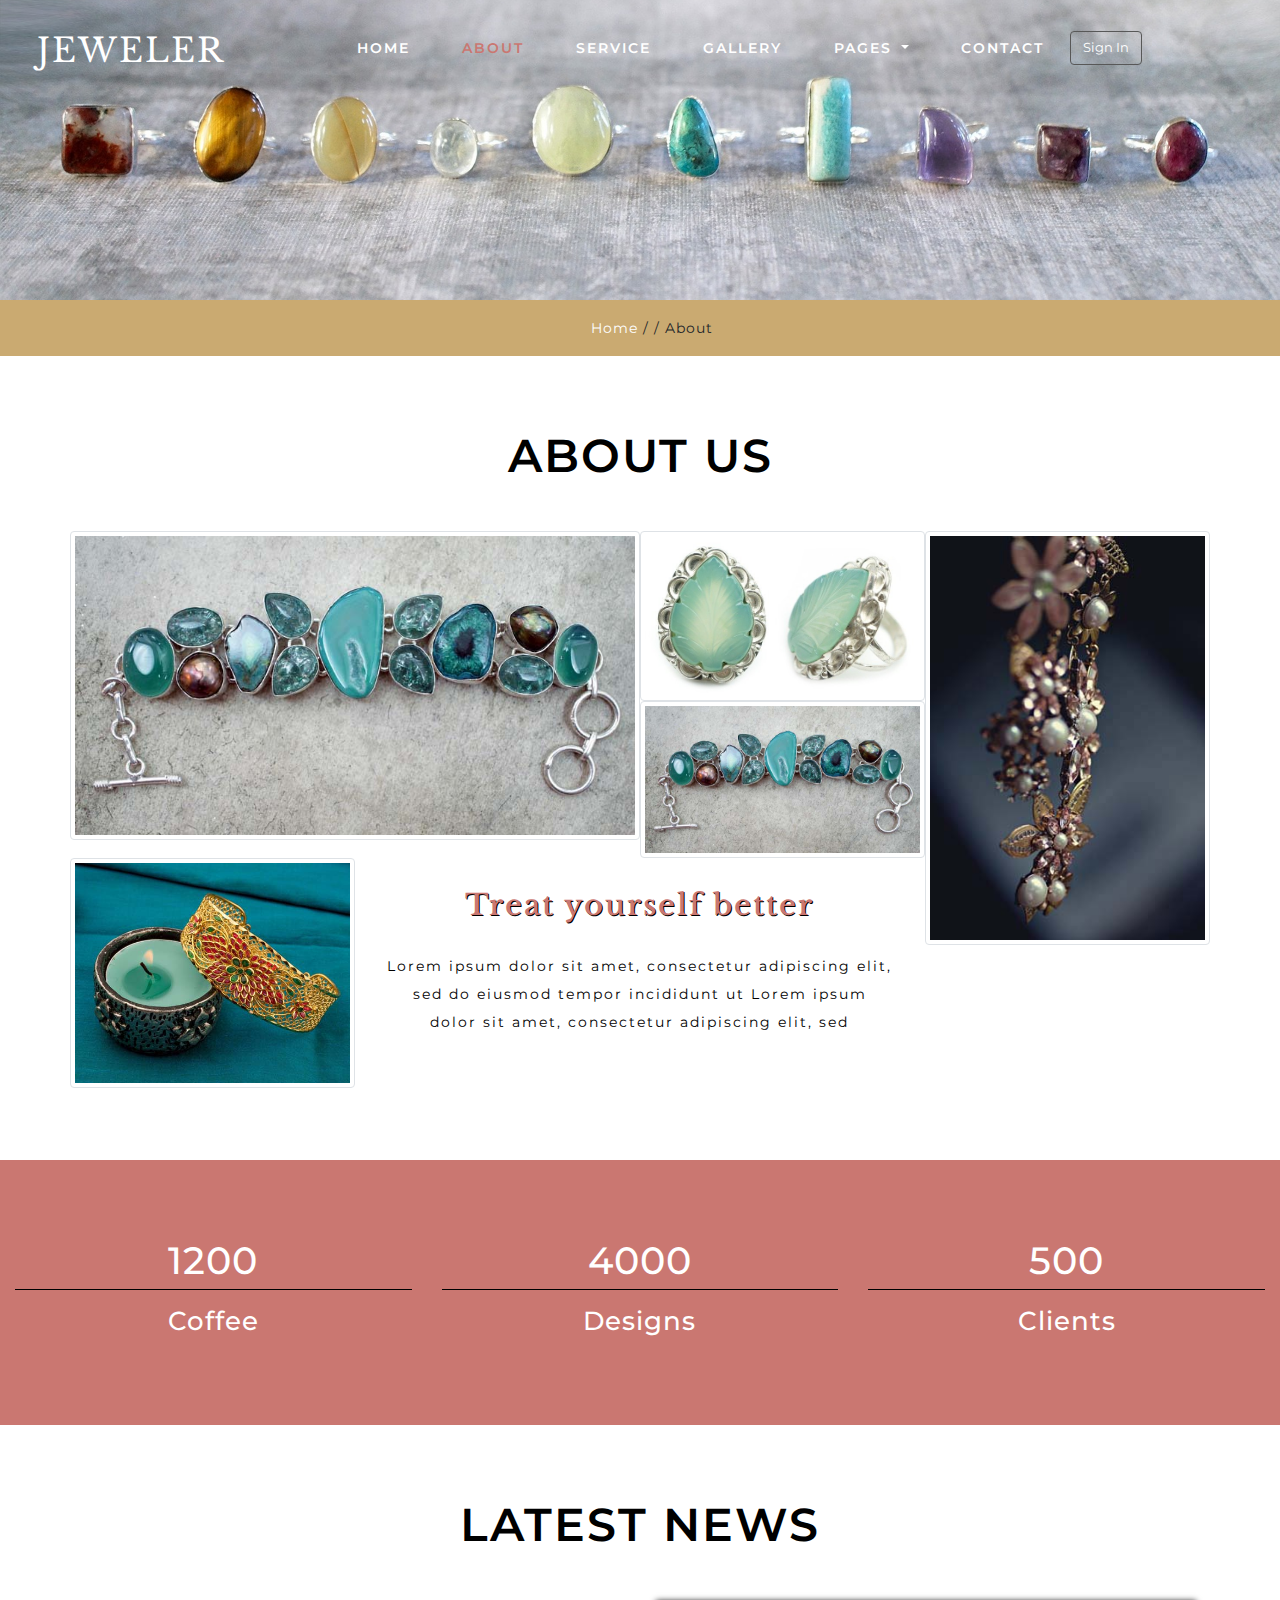
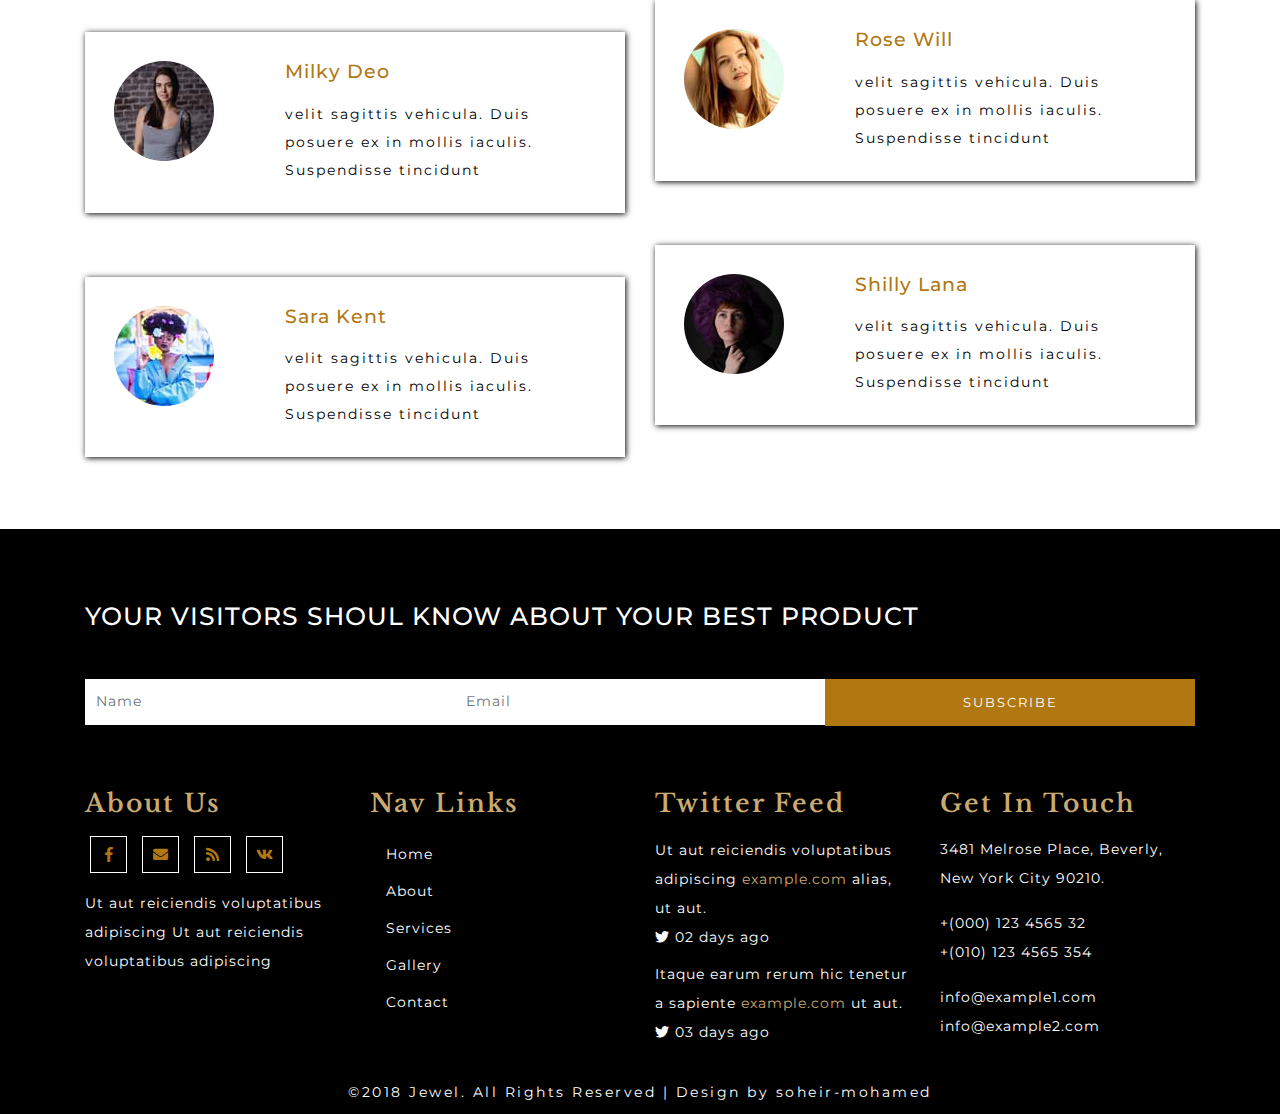
<file: about.html>
<!DOCTYPE html>
<html lang="zxx">
   <head>
      <title>Jeweler a Fashion Category </title>
      <!--meta tags -->
      <meta charset="UTF-8">
      <meta name="viewport" content="width=device-width, initial-scale=1">
       
      <script>
         addEventListener("load", function () {
         	setTimeout(hideURLbar, 0);
         }, false);
         
         function hideURLbar() {
         	window.scrollTo(0, 1);
         }
      </script>
      
      <link href="css/bootstrap.min.css" rel="stylesheet" type="text/css" media="all">
      
      <link href="css/fontawesome-all.min.css" rel="stylesheet" type="text/css" media="all">
      
      <link href="css/style.css" rel='stylesheet' type='text/css' media="all">
     
      <link href="//fonts.googleapis.com/css?family=Montserrat:300,400,500" rel="stylesheet">
	  <link href="//fonts.googleapis.com/css?family=Libre+Baskerville:400,400i,700" rel="stylesheet">
   </head>
   <body>
      <!--headder-->
      <div class="header-outs" id="header">
         <div class="header-layouts">
            <!--//navigation section -->
            <nav class="navbar navbar-expand-lg navbar-light">
               <div class="hedder-up">
                  <h1><a class="navbar-brand" href="index.html">Jeweler</a></h1>
               </div>
               <button class="navbar-toggler" type="button" data-toggle="collapse" data-target="#navbarSupportedContent" aria-controls="navbarSupportedContent" aria-expanded="false" aria-label="Toggle navigation">
               <span class="navbar-toggler-icon"></span>
               </button>
               <div class="collapse navbar-collapse justify-content-center" id="navbarSupportedContent">
                  <ul class="navbar-nav ">
                     <li class="nav-item">
                        <a class="nav-link" href="index.html">Home <span class="sr-only">(current)</span></a>
                     </li>
                     <li class="nav-item active">
                        <a href="about.html" class="nav-link">About</a>
                     </li>
                     <li class="nav-item">
                        <a href="service.html" class="nav-link">Service</a>
                     </li>
                     <li class="nav-item">
                        <a href="gallery.html" class="nav-link">Gallery</a>
                     </li>
                     <li class="nav-item dropdown">
                        <a class="nav-link dropdown-toggle" href="#" id="navbarDropdown" role="button" data-toggle="dropdown" aria-haspopup="true" aria-expanded="false">
                        Pages
                        </a>
                        <div class="dropdown-menu" aria-labelledby="navbarDropdown">
                           <a class="nav-link " href="typography.html">Typography</a>
                        </div>
                     </li>
                     <li class="nav-item">
                        <a href="contact.html" class="nav-link">Contact</a>
                     </li>
                  </ul>
                  <div class="sing-up-jel ">
                     <button type="button" class="btn btn-primary" data-toggle="modal" data-target="#exampleModal">
                     Sign In
                     </button>
                  </div>
               </div>
            </nav>
            <div class="clearfix"> </div>
         </div>
      </div>
      <!-- //Navigation -->
      <!--//headder-->
      <!-- banner -->
      <div class="inner_page-banner">
      </div>
      <!--//banner -->
      <!-- short -->
      <div class="using-border py-3">
         <div class="inner_breadcrumb  ml-4">
            <ul class="short_ls">
               <li>
                  <a href="index.html">Home</a>
                  <span>/ /</span>
               </li>
               <li>About</li>
            </ul>
         </div>
      </div>
    
      <!--about-one-->
      <section class="about-inner py-lg-4 py-md-3 py-sm-3 py-3">
         <div class="container py-lg-5 py-md-4 py-sm-4 py-3">
            <h3 class="title text-center mb-lg-5 mb-md-4 mb-sm-4 mb-3">About Us</h3>
            <div class="row abt-inner-agile">
               <div class="col-lg-9 col-md-9 abt-inner-left">
                  <div class="row">
                     <div class="col-lg-8 col-md-8 p-0">
                        <img src="images/g1.jpg" class="img-thumbnail" alt="">
                     </div>
                     <div class="col-lg-4 col-md-4 p-0">
                        <img src="images/g7.jpg" class="img-thumbnail" alt="">
                        <img src="images/g1.jpg" class="img-thumbnail" alt="">
                     </div>
                  </div>
                  <div class="row">
                     <div class="col-lg-4 col-md-4 p-0">
                        <img src="images/g2.jpg" class="img-thumbnail" alt="">
                     </div>
                     <div class="col-lg-8 col-md-8 text-center about-inner-mid">
                        <h4 class="mb-lg-4 mb-md-3 mb-3">Treat yourself better</h4>
                        <p>Lorem ipsum dolor sit amet, consectetur adipiscing elit, sed do eiusmod tempor incididunt ut
                           Lorem ipsum dolor sit amet, consectetur adipiscing elit, sed
                     </div>
                  </div>
               </div>
               <div class="col-lg-3 col-md-3 abt-inner-left p-0">
                  <img src="images/2.jpg" class="img-thumbnail" alt="">
               </div>
            </div>
         </div>
      </section>
      <!--//about-->
      <!--States-->
      <section class="about-inner-counter py-lg-4 py-md-3 py-sm-3 py-3">
         <div class="container-fluid py-lg-5 py-md-4 py-sm-4 py-3">
            <div class="stats-info row ">
               <div class="col-lg-4 col-md-4 col-sm-4 stats-grid stats-grid-1">
                  <div class="register-left-agile">
                     <div class="counter">1200</div>
                     <div class="stat-info py-lg-3 py-md-3 py-sm-3 py-3">
                        <h4>Coffee</h4>
                     </div>
                  </div>
               </div>
               <div class="col-lg-4 col-md-4 col-sm-4 stats-grid stats-grid-2">
                  <div class="register-left-agile">
                     <div class="counter">4000</div>
                     <div class="stat-info py-lg-3 py-md-3 py-sm-3 py-3">
                        <h4>Designs</h4>
                     </div>
                  </div>
               </div>
               <div class="col-lg-4 col-md-4 col-sm-4 stats-grid stats-grid-3">
                  <div class="register-left-agile">
                     <div class="counter">500</div>
                     <div class="stat-info py-lg-3 py-md-3 py-sm-3 py-3">
                        <h4>Clients</h4>
                     </div>
                  </div>
               </div>
            </div>
         </div>
      </section>
      <!--//States-->
      <!-- clients -->
      <section class="blog py-lg-4 py-md-3 py-sm-3 py-3">
         <div class="container py-lg-5 py-md-5 py-sm-4 py-3">
            <h3 class="title text-center mb-lg-5 mb-md-4 mb-sm-4 mb-3">Latest News</h3>
            <div class="row blog-top-grids">
               <div class="col-lg-6 left-side-agile top-client-gap">
                  <div class="least-w3layouts-text-gap">
                     <div class="row">
                        <div class="col-md-4 col-sm-4 col-4 news-img">
                           <img src="images/t1.jpg" alt="" class="image-fluid">
                        </div>
                        <div class="col-md-8 col-sm-8 col-8 news-agile-text ">
                           <h4 class="mb-3">Milky Deo 
                           </h4>
                           <p >velit sagittis vehicula. Duis posuere 
                              ex in mollis iaculis. Suspendisse tincidunt
                           </p>
                        </div>
                     </div>
                  </div>
               </div>
               <div class="col-lg-6 left-side-agile ">
                  <div class="least-w3layouts-text-gap">
                     <div class="row ">
                        <div class=" col-md-4 col-sm-4 col-4 news-img">
                           <img src="images/t2.jpg" alt="" class="image-fluid">
                        </div>
                        <div class=" col-md-8 col-sm-8 col-8 news-agile-text ">
                           <h4 class="mb-3">Rose Will
                           </h4>
                           <p >velit sagittis vehicula. Duis posuere 
                              ex in mollis iaculis. Suspendisse tincidunt
                           </p>
                        </div>
                     </div>
                  </div>
               </div>
            </div>
            <div class="row blog-top-grids">
               <div class="col-lg-6 left-side-agile top-client-two">
                  <div class="least-w3layouts-text-gap">
                     <div class="row">
                        <div class=" col-md-4 col-sm-4 col-4 news-img">
                           <img src="images/t3.jpg" alt="" class="image-fluid">
                        </div>
                        <div class=" col-md-8 col-sm-8 col-8 news-agile-text ">
                           <h4 class="mb-3">Sara Kent
                           </h4>
                           <p>velit sagittis vehicula. Duis posuere 
                              ex in mollis iaculis. Suspendisse tincidunt
                           </p>
                        </div>
                     </div>
                  </div>
               </div>
               <div class="col-lg-6 left-side-agile top-client-gap">
                  <div class="least-w3layouts-text-gap">
                     <div class="row">
                        <div class=" col-md-4 col-sm-4 col-4 news-img">
                           <img src="images/t4.jpg" alt="" class="image-fluid">
                        </div>
                        <div class=" col-md-8 col-sm-8 col-8 news-agile-text ">
                           <h4 class="mb-3">Shilly Lana
                           </h4>
                           <p>velit sagittis vehicula. Duis posuere 
                              ex in mollis iaculis. Suspendisse tincidunt 
                           </p>
                        </div>
                     </div>
                  </div>
               </div>
            </div>
         </div>
      </section>
      <!--//clients -->
      <!-- Modal 1-->
      <div class="modal fade" id="exampleModal" tabindex="-1" role="dialog" aria-labelledby="exampleModalLabel" aria-hidden="true">
         <div class="modal-dialog" role="document">
            <div class="modal-content">
               <div class="modal-header">
                  <h5 class="modal-title" id="exampleModalLabel">Sign In</h5>
                  <button type="button" class="close" data-dismiss="modal" aria-label="Close">
                  <span aria-hidden="true">&times;</span>
                  </button>
               </div>
               <div class="modal-body">
                  <div class="register-form">
                     <form action="#" method="post">
                        <div class="fields-grid">
                           <div class="styled-input">
                              <input type="text" placeholder="Your Name" name="Your Name" required="">
                           </div>
                           <div class="styled-input">
                              <input type="email" placeholder="Your Email" name="Your Email" required="">
                           </div>
                           <div class="styled-input">
                              <input type="password" placeholder="password" name="password" required="">
                           </div>
                           <button type="submit" class="btn-block mb-3">Sign In</button>
                        </div>
                     </form>
                  </div>
               </div>
               <div class="modal-footer">
                  <div class="sing-up-jeweler">
                     <a href="#" class="text-left" data-toggle="modal" data-target="#myModal3"> Don't Have an Account...?</a>
                  </div>
                  <button type="button" class="btn btn-secondary" data-dismiss="modal">Close</button>
               </div>
            </div>
         </div>
      </div>
      <!-- //Modal 1-->
      <!-- Modal2 -->
      <div class="modal fade" id="myModal3" tabindex="-1" role="dialog">
         <div class="modal-dialog">
            <!-- Modal content-->
            <div class="modal-content">
               <div class="modal-header_w3layouts_agile">
                  <button type="button" class="close" data-dismiss="modal">&times;</button>
                  <div class="signin-form profile">
                     <div class="register-form">
                        <h3 class="sign">Sign Up</h3>
                        <div class="login-form">
                           <form action="#" method="post">
                              <input type="text" name="name" placeholder="Name" required="">
                              <input type="email" name="email" placeholder="Email" required="">
                              <input type="password" name="password" placeholder="Password" id="password" required="">
                              <input type="password" placeholder="Confirm Password" id="confirm_password" required>
                              <button type="submit" class="btn-block mb-3">Sign Up</button>
                           </form>
                        </div>
                     </div>
                     <div class="clearfix"></div>
                  </div>
                  <div class="modal-footer">
                     <button type="button" class="btn btn-secondary" data-dismiss="modal">Close</button>
                     <button type="button" class="btn btn-primary">Save changes</button>
                  </div>
               </div>
            </div>
         </div>
      </div>
      <!-- //Modal2 -->
      <!--Footer -->
      <section class="buttom-footer py-lg-4 py-md-3 py-sm-3 py-3">
         <div class="container pt-lg-5 pt-md-5 pt-sm-4 pt-4">
            <div class="state-us mb-lg-5 mb-md-4 mb-3">
               <h4>YOUR VISITORS SHOUL KNOW ABOUT YOUR BEST PRODUCT</h4>
            </div>
            <form>
               <div class="subscribe-form">
                  <div class=" email-info">
                     <div class="form-group  fill-all-form">
                        <input type="text" class="form-control" placeholder="Name" required="">
                     </div>
                  </div>
                  <div class=" email-info">
                     <div class="form-group fill-all-form">
                        <input type="email" class="form-control" placeholder="Email" required="">
                     </div>
                  </div>
                  <div class=" email-info">
                     <button type="submit" class="btn click-me btn-block">Subscribe</button>
                  </div>
               </div>
            </form>
            <div class="pt-lg-5 pt-md-5 pt-sm-4 pt-3">
               <div class="row footer-agile-grids ">
                  <div class="col-lg-3 col-md-6 col-sm-6 wthree-left-right">
                     <h4>About Us</h4>
                     <div class="icons">
                        <ul>
                           <li><a href="#"><span class="fab fa-facebook-f"></span></a></li>
                           <li><a href="#"><span class="fas fa-envelope"></span></a></li>
                           <li><a href="#"><span class="fas fa-rss"></span></a></li>
                           <li><a href="#"><span class="fab fa-vk"></span></a></li>
                        </ul>
                        <p class="pt-3">Ut aut reiciendis voluptatibus adipiscing Ut aut reiciendis voluptatibus adipiscing</p>
                     </div>
                  </div>
                  <div class="col-lg-3 col-md-6 col-sm-6 wthree-left-right">
                     <h4>Nav Links</h4>
                     <nav class="border-line">
                        <ul class="nav flex-column">
                           <li class="nav-item active">
                              <a class="nav-link" href="index.html">Home <span class="sr-only">(current)</span></a>
                           </li>
                           <li class="nav-item">
                              <a href="about.html" class="nav-link ">About</a>
                           </li>
                           <li class="nav-item">
                              <a href="service.html" class="nav-link">Services</a>
                           </li>
                        
                           <li class="nav-item">
                              <a href="gallery.html" class="nav-link">Gallery</a>
                           </li>
                           <li class="nav-item">
                              <a href="contact.html" class="nav-link">Contact</a>
                           </li>
                        </ul>
                     </nav>
                  </div>
                  <div class="col-lg-3 col-md-6 col-sm-6 wthree-left-right">
                     <h4>Twitter Feed</h4>
                     <div class="addres-up">
                        <ul class="w3agile_footer_grid_list">
                           <li class="mb-2">
                              Ut aut reiciendis voluptatibus adipiscing
                              <a href="#">example.com</a> alias, ut aut.
                              <p>
                                 <span class="fab fa-twitter"></span> 02 days ago
                              </p>
                           </li>
                           <li>
                              Itaque earum rerum hic tenetur a sapiente
                              <a href="#">example.com</a> ut aut.
                              <p>
                                 <span class="fab fa-twitter"></span> 03 days ago
                              </p>
                           </li>
                        </ul>
                     </div>
                  </div>
                  <div class="wthree-left-right col-lg-3 col-md-6 col-sm-6">
                     <h4 class="pb-lg-3 pb-3">Get In Touch</h4>
                     <div class="bottom-para pb-3">
                        <p>3481 Melrose Place, Beverly,<br>New York City 90210.</p>
                     </div>
                     <div class="bottom-para">
                        <p>+(000) 123 4565 32 <br>+(010) 123 4565 354</p>
                     </div>
                     <div class="bottom-para pt-3">
                        <p><a href="mailto:info@example.com">info@example1.com</a> 
                           <br><a href="mailto:info@example.com">info@example2.com</a>
                        </p>
                     </div>
                  </div>
               </div>
            </div>
         </div>
      </section>
      <footer>
         <p>©2018 Jewel. All Rights Reserved | Design by soheir-mohamed </p>
      </footer>
      <!-- //Footer -->
      
      <script src='js/jquery-2.2.3.min.js'></script>
     
      <script src="js/jquery.waypoints.min.js"></script>
      <script src="js/jquery.countup.js"></script>
      <script>
         $('.counter').countUp();
      </script>
     
      <script src="js/move-top.js"></script>
      <script src="js/easing.js"></script>
      <script>
         jQuery(document).ready(function ($) {
         	$(".scroll").click(function (event) {
         		event.preventDefault();
         		$('html,body').animate({
         			scrollTop: $(this.hash).offset().top
         		}, 900);
         	});
         });
      </script>
      <script>
         $(document).ready(function () {
         
         	var defaults = {
         		containerID: 'toTop', // fading element id
         		containerHoverID: 'toTopHover', // fading element hover id
         		scrollSpeed: 1200,
         		easingType: 'linear'
         	};
         
         
         	$().UItoTop({
         		easingType: 'easeOutQuart'
         	});
         
         });
      </script>
      
      <script src="js/bootstrap.min.js"></script>
     
   </body>
</html>
</file>
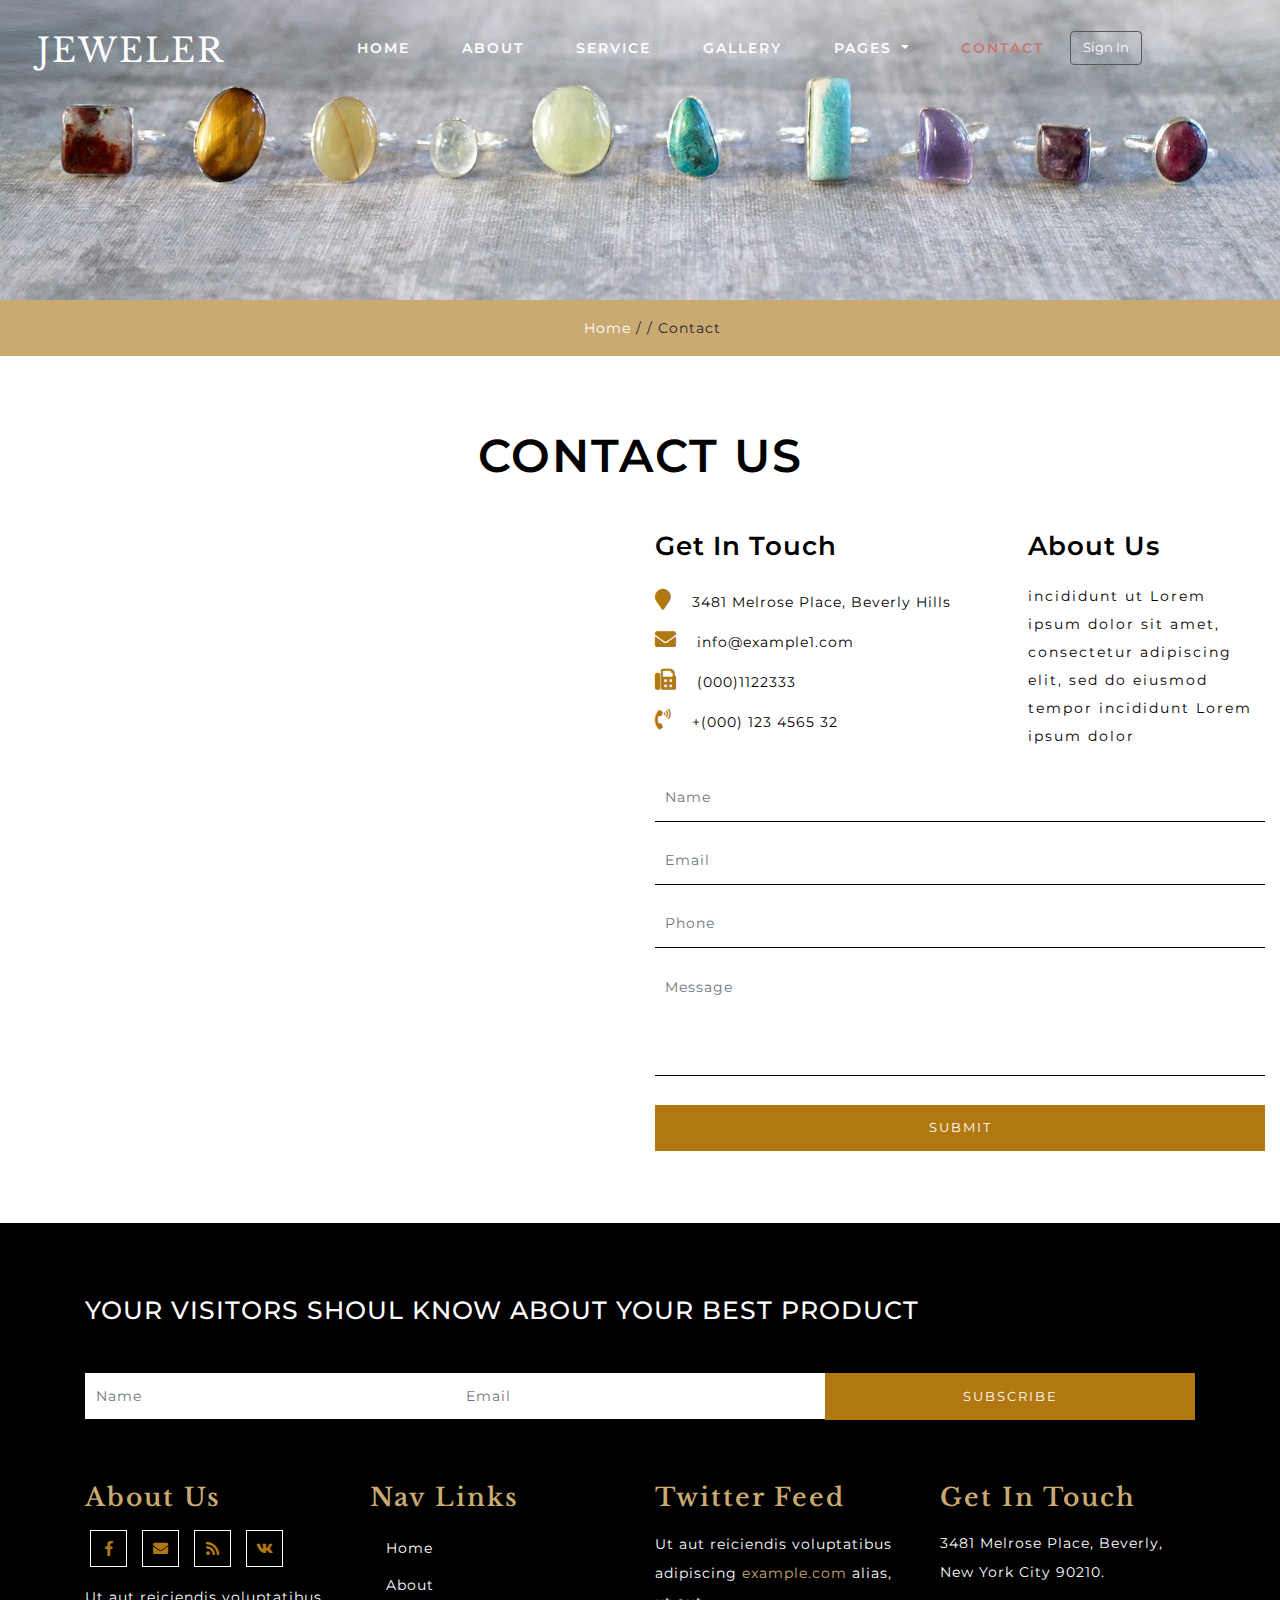
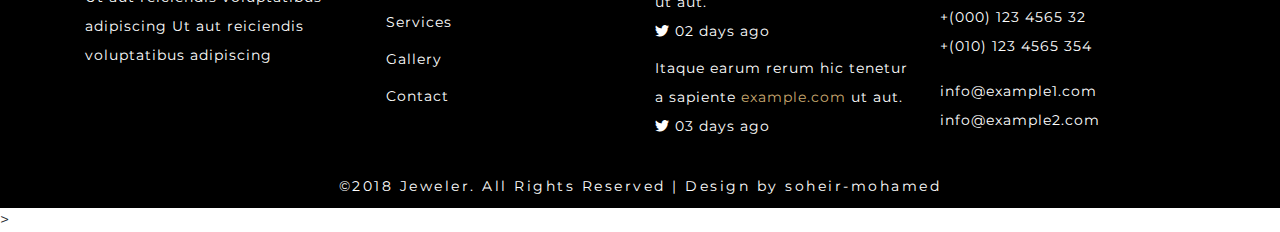
<file: contact.html>
<!DOCTYPE html>
<html lang="zxx">
   <head>
      <title>Jeweler a Fashion Category </title>
      <!--meta tags -->
      <meta charset="UTF-8">
      <meta name="viewport" content="width=device-width, initial-scale=1">
   
      <script>
         addEventListener("load", function () {
         	setTimeout(hideURLbar, 0);
         }, false);
         
         function hideURLbar() {
         	window.scrollTo(0, 1);
         }
      </script>
      
      <link href="css/bootstrap.min.css" rel="stylesheet" type="text/css" media="all">
     
      <link href="css/fontawesome-all.min.css" rel="stylesheet" type="text/css" media="all">
     
      <link href="css/style.css" rel='stylesheet' type='text/css' media="all">
     
      <link href="//fonts.googleapis.com/css?family=Montserrat:300,400,500" rel="stylesheet">
	  <link href="//fonts.googleapis.com/css?family=Libre+Baskerville:400,400i,700" rel="stylesheet">
   </head>
   <body>
      <!--headder-->
      <div class="header-outs" id="header">
         <div class="header-layouts">
          
            <nav class="navbar navbar-expand-lg navbar-light">
               <div class="hedder-up">
                  <h1><a class="navbar-brand" href="index.html">Jeweler</a></h1>
               </div>
               <button class="navbar-toggler" type="button" data-toggle="collapse" data-target="#navbarSupportedContent" aria-controls="navbarSupportedContent" aria-expanded="false" aria-label="Toggle navigation">
               <span class="navbar-toggler-icon"></span>
               </button>
               <div class="collapse navbar-collapse justify-content-center" id="navbarSupportedContent">
                  <ul class="navbar-nav ">
                     <li class="nav-item ">
                        <a class="nav-link" href="index.html">Home <span class="sr-only">(current)</span></a>
                     </li>
                     <li class="nav-item">
                        <a href="about.html" class="nav-link">About</a>
                     </li>
                     <li class="nav-item">
                        <a href="service.html" class="nav-link">Service</a>
                     </li>
                     <li class="nav-item ">
                        <a href="gallery.html" class="nav-link">Gallery</a>
                     </li>
                     <li class="nav-item dropdown">
                        <a class="nav-link dropdown-toggle" href="#" id="navbarDropdown" role="button" data-toggle="dropdown" aria-haspopup="true" aria-expanded="false">
                        Pages
                        </a>
                        <div class="dropdown-menu" aria-labelledby="navbarDropdown">
                           <a class="nav-link " href="typography.html">Typography</a>
                        </div>
                     </li>
                     <li class="nav-item active">
                        <a href="contact.html" class="nav-link">Contact</a>
                     </li>
                  </ul>
                  <div class="sing-up-jel ">
                     <button type="button" class="btn btn-primary" data-toggle="modal" data-target="#exampleModal">
                     Sign In
                     </button>
                  </div>
               </div>
            </nav>
            <div class="clearfix"> </div>
         </div>
      </div>
      <!--//headder-->
      <!-- banner -->
      <div class="inner_page-banner">
      </div>
      <!--//banner -->
      <!-- short -->
      <div class="using-border py-3">
         <div class="inner_breadcrumb  ml-4">
            <ul class="short_ls">
               <li>
                  <a href="index.html">Home</a>
                  <span>/ /</span>
               </li>
               <li>Contact</li>
            </ul>
         </div>
      </div>
      <!-- //short-->
      <!--contact -->
      <section class="contact py-lg-4 py-md-3 py-sm-3 py-3">
         <div class="container-fluid py-lg-5 py-md-4 py-sm-4 py-3">
            <h3 class="title text-center mb-lg-5 mb-md-4 mb-sm-4 mb-3">Contact US</h3>
            <div class="row agile-info-para">
               <!--contact-map -->
               <div class="col-lg-6 address_mail_footer_grids">
                  <iframe src="https://www.google.com/maps/embed?pb=!1m14!1m8!1m3!1d3539.812628729253!2d153.014155!3d-27.4750921!3m2!1i1024!2i768!4f13.1!3m3!1m2!1s0x6b915a0835840a2f%3A0xdd5e3f5c208dc0e1!2sMelbourne+St%2C+South+Brisbane+QLD+4101%2C+Australia!5e0!3m2!1sen!2sin!4v1492257477691"></iframe>
               </div>
               <!--//contact-map -->
               <!--contact-form-->
               <div class="col-lg-6 contact-form ">
                  <div class=" row mb-lg-4 mb-3">
                     <div class="col-lg-7 col-md-6 col-sm-6 contact-list-grid">
                        <h4> Get In Touch </h4>
                        <div class="footer_grid_left">
                           <ul>
                              <li>
                                 <span class="fas fa-map-marker"> </span>
                                 <p>3481 Melrose Place, Beverly Hills
                              </li>
                              <li>
                                 <span class="fas fa-envelope"> </span>
                                 <p ><a href="mailto:info@example.com">info@example1.com</a> 
                                 </p>
                              </li>
                              <li>
                                 <span class="fas fa-fax"></span>
                                 <p>(000)1122333</p>
                              </li>
                              <li>
                                 <span class="fas fa-phone-volume"> </span>
                                 <p>+(000) 123 4565 32</p>
                              </li>
                           </ul>
                        </div>
                     </div>
                     <div class="col-lg-5 col-md-6 col-sm-6 contact-list-grid">
                        <h4>About Us </h4>
                        <div class="contact-about">
                           <p>incididunt ut Lorem ipsum dolor sit amet, consectetur adipiscing elit, sed do eiusmod tempor incididunt Lorem ipsum dolor</p>
                        </div>
                     </div>
                  </div>
                  <form action="#" method="post">
                     <div class=" agile-wls-contact-mid">
                        <div class="form-group contact-forms">
                           <input type="text" class="form-control" placeholder="Name" required="" >
                        </div>
                        <div class="form-group contact-forms">
                           <input type="email" class="form-control" placeholder="Email" required="">
                        </div>
                        <div class="form-group contact-forms">
                           <input type="text" class="form-control" placeholder="Phone" required="">
                        </div>
                        <div class="form-group contact-forms">
                           <textarea class="form-control" rows="3" placeholder="Message" required=""></textarea>
                        </div>
                        <button type="submit" class="btn btn-block sent-butnn">Submit</button>
                     </div>
                  </form>
               </div>
            </div>
            <!--//contact-map -->
         </div>
      </section>
      <!--//contact  -->
      <!-- Modal 1-->
      <div class="modal fade" id="exampleModal" tabindex="-1" role="dialog" aria-labelledby="exampleModalLabel" aria-hidden="true">
         <div class="modal-dialog" role="document">
            <div class="modal-content">
               <div class="modal-header">
                  <h5 class="modal-title" id="exampleModalLabel">Sign In</h5>
                  <button type="button" class="close" data-dismiss="modal" aria-label="Close">
                  <span aria-hidden="true">&times;</span>
                  </button>
               </div>
               <div class="modal-body">
                  <div class="register-form">
                     <form action="#" method="post">
                        <div class="fields-grid">
                           <div class="styled-input">
                              <input type="text" placeholder="Your Name" name="Your Name" required="">
                           </div>
                           <div class="styled-input">
                              <input type="email" placeholder="Your Email" name="Your Email" required="">
                           </div>
                           <div class="styled-input">
                              <input type="password" placeholder="password" name="password" required="">
                           </div>
                           <button type="submit" class="btn-block mb-3">Sign In</button>
                        </div>
                     </form>
                  </div>
               </div>
               <div class="modal-footer">
                  <div class="sing-up-jeweler ">
                     <a href="#" class="text-left" data-toggle="modal" data-target="#myModal3"> Don't Have an Account...?</a>
                  </div>
                  <button type="button" class="btn btn-secondary" data-dismiss="modal">Close</button>
               </div>
            </div>
         </div>
      </div>
      <!-- //Modal 1-->
      <!-- Modal2 -->
      <div class="modal fade" id="myModal3" tabindex="-1" role="dialog">
         <div class="modal-dialog">
            <!-- Modal content-->
            <div class="modal-content">
               <div class="modal-header_w3layouts_agile">
                  <button type="button" class="close" data-dismiss="modal">&times;</button>
                  <div class="signin-form profile">
                     <div class="register-form">
                        <h3 class="sign">Sign Up</h3>
                        <div class="login-form">
                           <form action="#" method="post">
                              <input type="text" name="name" placeholder="Name" required="">
                              <input type="email" name="email" placeholder="Email" required="">
                              <input type="password" name="password" placeholder="Password" id="password" required="">
                              <input type="password" placeholder="Confirm Password" id="confirm_password" required="">
                              <button type="submit" class="btn-block mb-3">Sign Up</button>
                           </form>
                        </div>
                     </div>
                     <div class="clearfix"></div>
                  </div>
                  <div class="modal-footer">
                     <button type="button" class="btn btn-secondary" data-dismiss="modal">Close</button>
                     <button type="button" class="btn btn-primary">Save changes</button>
                  </div>
               </div>
            </div>
         </div>
      </div>
      <!-- //Modal2 -->
      <!--Footer -->
      <section class="buttom-footer py-lg-4 py-md-3 py-sm-3 py-3">
         <div class="container pt-lg-5 pt-md-5 pt-sm-4 pt-4">
            <div class="state-us mb-lg-5 mb-md-4 mb-3">
               <h4>YOUR VISITORS SHOUL KNOW ABOUT YOUR BEST PRODUCT</h4>
            </div>
            <form>
               <div class="subscribe-form">
                  <div class=" email-info">
                     <div class="form-group  fill-all-form">
                        <input type="text" class="form-control" placeholder="Name" required="">
                     </div>
                  </div>
                  <div class=" email-info">
                     <div class="form-group fill-all-form">
                        <input type="email" class="form-control" placeholder="Email" required="">
                     </div>
                  </div>
                  <div class=" email-info">
                     <button type="submit" class="btn click-me btn-block">Subscribe</button>
                  </div>
               </div>
            </form>
            <div class="pt-lg-5 pt-md-5 pt-sm-4 pt-3">
               <div class="row footer-agile-grids ">
                  <div class="col-lg-3 col-md-6 col-sm-6 wthree-left-right">
                     <h4>About Us</h4>
                     <div class="icons">
                        <ul>
                           <li><a href="#"><span class="fab fa-facebook-f"></span></a></li>
                           <li><a href="#"><span class="fas fa-envelope"></span></a></li>
                           <li><a href="#"><span class="fas fa-rss"></span></a></li>
                           <li><a href="#"><span class="fab fa-vk"></span></a></li>
                        </ul>
                        <p class="pt-3">Ut aut reiciendis voluptatibus adipiscing Ut aut reiciendis voluptatibus adipiscing</p>
                     </div>
                  </div>
                  <div class="col-lg-3 col-md-6 col-sm-6 wthree-left-right">
                     <h4>Nav Links</h4>
                     <nav class="border-line">
                        <ul class="nav flex-column">
                           <li class="nav-item active">
                              <a class="nav-link" href="index.html">Home <span class="sr-only">(current)</span></a>
                           </li>
                           <li class="nav-item">
                              <a href="about.html" class="nav-link ">About</a>
                           </li>
                           <li class="nav-item">
                              <a href="service.html" class="nav-link">Services</a>
                           </li>
                           
                           <li class="nav-item">
                              <a href="gallery.html" class="nav-link">Gallery</a>
                           </li>
                           <li class="nav-item">
                              <a href="contact.html" class="nav-link">Contact</a>
                           </li>
                        </ul>
                     </nav>
                  </div>
                  <div class="col-lg-3 col-md-6 col-sm-6 wthree-left-right">
                     <h4>Twitter Feed</h4>
                     <div class="addres-up">
                        <ul class="w3agile_footer_grid_list">
                           <li class="mb-2">
                              Ut aut reiciendis voluptatibus adipiscing
                              <a href="#">example.com</a> alias, ut aut.
                              <p>
                                 <span class="fab fa-twitter"></span> 02 days ago
                              </p>
                           </li>
                           <li>
                              Itaque earum rerum hic tenetur a sapiente
                              <a href="#">example.com</a> ut aut.
                              <p>
                                 <span class="fab fa-twitter"></span> 03 days ago
                              </p>
                           </li>
                        </ul>
                     </div>
                  </div>
                  <div class="wthree-left-right col-lg-3 col-md-6 col-sm-6">
                     <h4 class="pb-lg-3 pb-3">Get In Touch</h4>
                     <div class="bottom-para pb-3">
                        <p>3481 Melrose Place, Beverly,<br>New York City 90210.</p>
                     </div>
                     <div class="bottom-para">
                        <p>+(000) 123 4565 32 <br>+(010) 123 4565 354</p>
                     </div>
                     <div class="bottom-para pt-3">
                        <p><a href="mailto:info@example.com">info@example1.com</a> 
                           <br><a href="mailto:info@example.com">info@example2.com</a>
                        </p>
                     </div>
                  </div>
               </div>
            </div>
         </div>
      </section>
      <footer>
         <p>©2018 Jeweler. All Rights Reserved | Design by soheir-mohamed </a></p>
      </footer>
      
      <script src='js/jquery-2.2.3.min.js'></script>
    >
      <script src="js/move-top.js"></script>
      <script src="js/easing.js"></script>
      <script>
         jQuery(document).ready(function ($) {
         	$(".scroll").click(function (event) {
         		event.preventDefault();
         		$('html,body').animate({
         			scrollTop: $(this.hash).offset().top
         		}, 900);
         	});
         });
      </script>
   
      <script>
         $(document).ready(function () {
         
         	var defaults = {
         		containerID: 'toTop', // fading element id
         		containerHoverID: 'toTopHover', // fading element hover id
         		scrollSpeed: 1200,
         		easingType: 'linear'
         	};
         
         
         	$().UItoTop({
         		easingType: 'easeOutQuart'
         	});
         
         });
      </script>

      <script src="js/bootstrap.min.js"></script>
     
   </body>
</html>
</file>
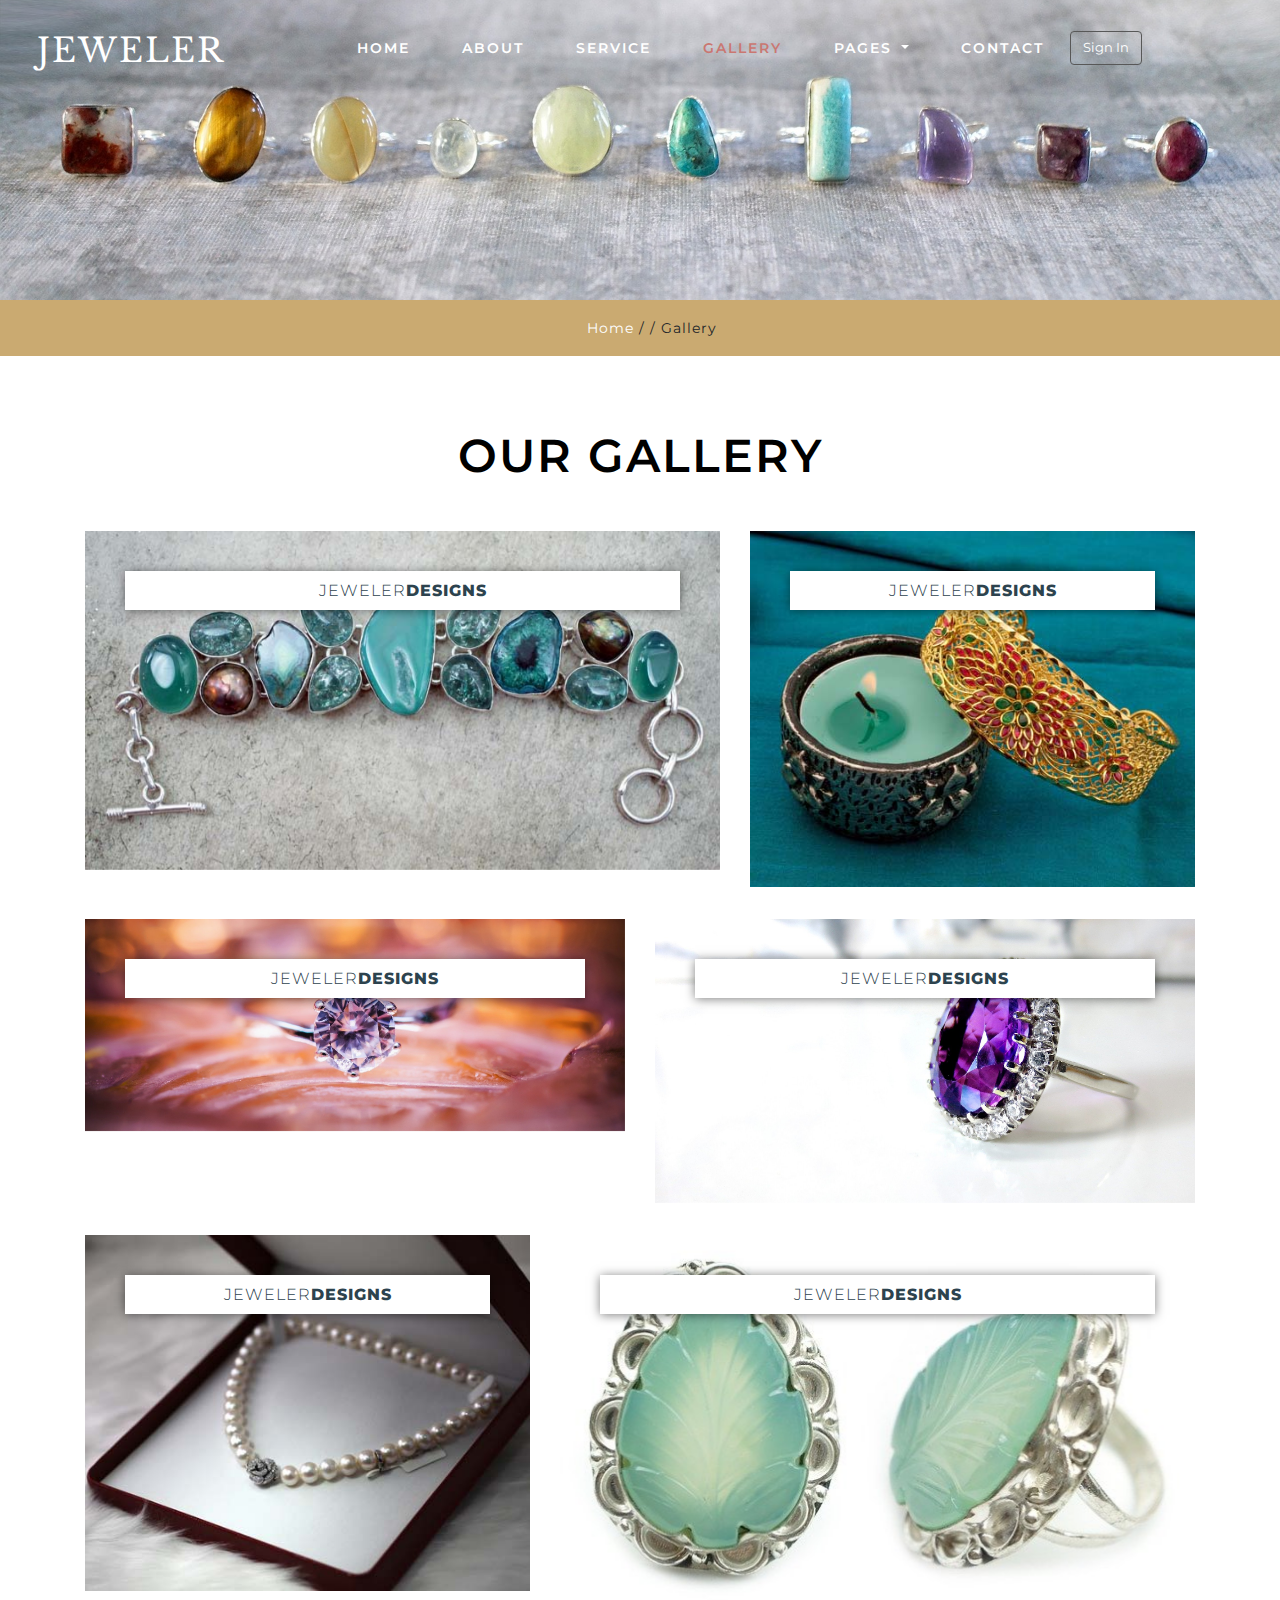
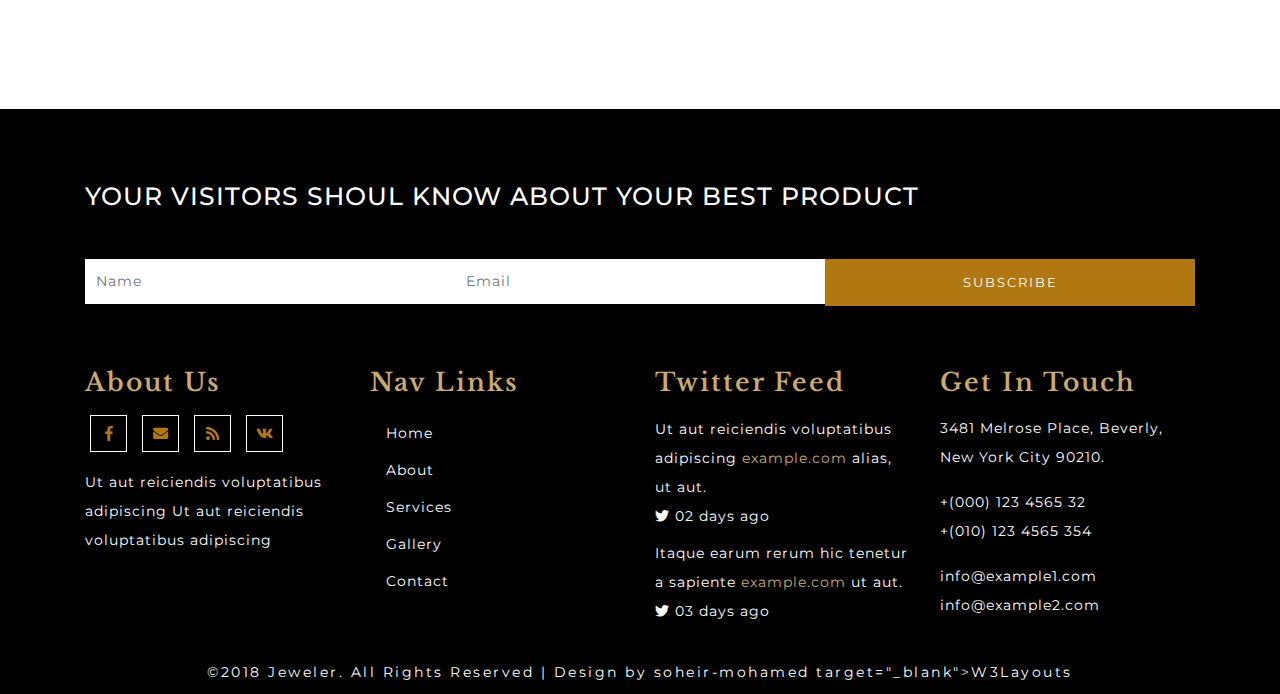
<file: gallery.html>
<!DOCTYPE html>
<html lang="zxx">
   <head>
      <title>Jeweler a Fashion Category </title>
      <!--meta tags -->
      <meta charset="UTF-8">
      <meta name="viewport" content="width=device-width, initial-scale=1">
      
      <script>
         addEventListener("load", function () {
         	setTimeout(hideURLbar, 0);
         }, false);
         
         function hideURLbar() {
         	window.scrollTo(0, 1);
         }
      </script>
      <link href="css/bootstrap.min.css" rel="stylesheet" type="text/css" media="all">
     
      <link href="css/fontawesome-all.min.css" rel="stylesheet" type="text/css" media="all">
      
      <link rel="stylesheet" href="css/lightbox.css">
      
      <link rel="stylesheet" type="text/css" href="css/set1.css" />
      <link href="css/style.css" rel='stylesheet' type='text/css' media="all">
     
      <link href="//fonts.googleapis.com/css?family=Montserrat:300,400,500" rel="stylesheet">
      <link href="//fonts.googleapis.com/css?family=Libre+Baskerville:400,400i,700" rel="stylesheet">
   </head>
   <body>
      <!--headder-->
      <div class="header-outs" id="header">
         <div class="header-layouts">
            <!--//nav section -->
            <nav class="navbar navbar-expand-lg navbar-light">
               <div class="hedder-up">
                  <h1><a class="navbar-brand" href="index.html">Jeweler</a></h1>
               </div>
               <button class="navbar-toggler" type="button" data-toggle="collapse" data-target="#navbarSupportedContent" aria-controls="navbarSupportedContent" aria-expanded="false" aria-label="Toggle navigation">
               <span class="navbar-toggler-icon"></span>
               </button>
               <div class="collapse navbar-collapse justify-content-center" id="navbarSupportedContent">
                  <ul class="navbar-nav ">
                     <li class="nav-item ">
                        <a class="nav-link" href="index.html">Home <span class="sr-only">(current)</span></a>
                     </li>
                     <li class="nav-item">
                        <a href="about.html" class="nav-link">About</a>
                     </li>
                     <li class="nav-item">
                        <a href="service.html" class="nav-link">Service</a>
                     </li>
                     <li class="nav-item active">
                        <a href="gallery.html" class="nav-link">Gallery</a>
                     </li>
                     <li class="nav-item dropdown">
                        <a class="nav-link dropdown-toggle" href="#" id="navbarDropdown" role="button" data-toggle="dropdown" aria-haspopup="true" aria-expanded="false">
                        Pages
                        </a>
                        <div class="dropdown-menu" aria-labelledby="navbarDropdown">
                  
                           <a class="nav-link " href="typography.html">Typography</a>
                        </div>
                     </li>
                     <li class="nav-item">
                        <a href="contact.html" class="nav-link">Contact</a>
                     </li>
                  </ul>
                  <div class="sing-up-jel ">
                     <button type="button" class="btn btn-primary" data-toggle="modal" data-target="#exampleModal">
                     Sign In
                     </button>
                  </div>
               </div>
            </nav>
            <div class="clearfix"> </div>
         </div>
      </div>
      <!-- //Navigation -->
      <!--//headder-->
      <!-- banner -->
      <div class="inner_page-banner">
      </div>
      <!--//banner -->
      <!-- short -->
      <div class="using-border py-3">
         <div class="inner_breadcrumb  ml-4">
            <ul class="short_ls">
               <li>
                  <a href="index.html">Home</a>
                  <span>/ /</span>
               </li>
               <li>Gallery</li>
            </ul>
         </div>
      </div>
      <!-- //short-->
      <!--Gallery-->
      <section class="gallery py-lg-4 py-md-3 py-sm-3 py-3">
         <div class="container py-lg-5 py-md-4 py-sm-4 py-3">
            <h3 class="title text-center mb-lg-5 mb-md-4 mb-sm-4 mb-3">Our Gallery</h3>
            <div class="row grid gallery-info">
               <div class="col-lg-7 col-md-7 gallery-grids">
                  <figure class="effect-steve">
                     <img src="images/g1.jpg" alt="img15"/>
                     <figcaption>
                        <h2>Jeweler<span>Designs</span></h2>
                        <p>Lorem ipsum dolor sit ips</p>
                        <a href="images/g1.jpg" class="gallery-box" data-lightbox="example-set" data-title="">
                        </a>
                     </figcaption>
                  </figure>
               </div>
               <div class="col-lg-5 col-md-5 gallery-grids">
                  <figure class="effect-steve">
                     <img src="images/g2.jpg" alt="img15"/>
                     <figcaption>
                        <h2>Jeweler<span>Designs</span></h2>
                        <p>Lorem ipsum dolor sit ips</p>
                        <a href="images/g2.jpg" class="gallery-box" data-lightbox="example-set" data-title="">
                        </a>
                     </figcaption>
                  </figure>
               </div>
            </div>
            <div class="row grid gallery-info">
               <div class="col-lg-6 col-md-6 gallery-grids">
                  <figure class="effect-steve">
                     <img src="images/g3.jpg" alt="img15"/>
                     <figcaption>
                        <h2>Jeweler<span>Designs</span></h2>
                        <p>Lorem ipsum dolor sit ips</p>
                        <a href="images/g3.jpg" class="gallery-box" data-lightbox="example-set" data-title="">
                        </a>
                     </figcaption>
                  </figure>
               </div>
               <div class="col-lg-6 col-md-6 gallery-grids">
                  <figure class="effect-steve">
                     <img src="images/g4.jpg" alt="img15"/>
                     <figcaption>
                        <h2>Jeweler<span>Designs</span></h2>
                        <p>Lorem ipsum dolor sit ips</p>
                        <a href="images/g4.jpg" class="gallery-box" data-lightbox="example-set" data-title="">
                        </a>
                     </figcaption>
                  </figure>
               </div>
            </div>
            <div class="row grid gallery-info">
               <div class="col-lg-5 col-md-5 gallery-grids">
                  <figure class="effect-steve">
                     <img src="images/g6.jpg" alt="img15"/>
                     <figcaption>
                        <h2>Jeweler<span>Designs</span></h2>
                        <p>Lorem ipsum dolor sit ips</p>
                        <a href="images/g6.jpg" class="gallery-box" data-lightbox="example-set" data-title="">
                        </a>
                     </figcaption>
                  </figure>
               </div>
               <div class="col-lg-7 col-md-7 gallery-grids">
                  <figure class="effect-steve">
                     <img src="images/g7.jpg" alt="img15"/>
                     <figcaption>
                        <h2>Jeweler<span>Designs</span></h2>
                        <p>Lorem ipsum dolor sit ips</p>
                        <a href="images/g7.jpg" class="gallery-box" data-lightbox="example-set" data-title="">
                        </a>
                     </figcaption>
                  </figure>
               </div>
            </div>
         </div>
      </section>
      <!--//Gallery-->
      <!-- Modal 1-->
      <div class="modal fade" id="exampleModal" tabindex="-1" role="dialog" aria-labelledby="exampleModalLabel" aria-hidden="true">
         <div class="modal-dialog" role="document">
            <div class="modal-content">
               <div class="modal-header">
                  <h5 class="modal-title" id="exampleModalLabel">Sign In</h5>
                  <button type="button" class="close" data-dismiss="modal" aria-label="Close">
                  <span aria-hidden="true">&times;</span>
                  </button>
               </div>
               <div class="modal-body">
                  <div class="register-form">
                     <form action="#" method="post">
                        <div class="fields-grid">
                           <div class="styled-input">
                              <input type="text" placeholder="Your Name" name="Your Name" required="">
                           </div>
                           <div class="styled-input">
                              <input type="email" placeholder="Your Email" name="Your Email" required="">
                           </div>
                           <div class="styled-input">
                              <input type="password" placeholder="password" name="password" required="">
                           </div>
                           <button type="submit" class="btn-block mb-3">Sign In</button>
                        </div>
                     </form>
                  </div>
               </div>
               <div class="modal-footer">
                  <div class="sing-up-jeweler ">
                     <a href="#" class="text-left" data-toggle="modal" data-target="#myModal3"> Don't Have an Account...?</a>
                  </div>
                  <button type="button" class="btn btn-secondary" data-dismiss="modal">Close</button>
               </div>
            </div>
         </div>
      </div>
      <!-- //Modal 1-->
      <!-- Modal2 -->
      <div class="modal fade" id="myModal3" tabindex="-1" role="dialog">
         <div class="modal-dialog">
            <!-- Modal content-->
            <div class="modal-content">
               <div class="modal-header_w3layouts_agile">
                  <button type="button" class="close" data-dismiss="modal">&times;</button>
                  <div class="signin-form profile">
                     <div class="register-form">
                        <h3 class="sign">Sign Up</h3>
                        <div class="login-form">
                           <form action="#" method="post">
                              <input type="text" name="name" placeholder="Name" required="">
                              <input type="email" name="email" placeholder="Email" required="">
                              <input type="password" name="password" placeholder="Password" id="password" required="">
                              <input type="password" placeholder="Confirm Password" id="confirm_password" required>
                              <button type="submit" class="btn-block mb-3">Sign Up</button>
                           </form>
                        </div>
                     </div>
                     <div class="clearfix"></div>
                  </div>
                  <div class="modal-footer">
                     <button type="button" class="btn btn-secondary" data-dismiss="modal">Close</button>
                     <button type="button" class="btn btn-primary">Save changes</button>
                  </div>
               </div>
            </div>
         </div>
      </div>
      <!-- //Modal2 -->
      <!--Footer -->
      <section class="buttom-footer py-lg-4 py-md-3 py-sm-3 py-3">
         <div class="container pt-lg-5 pt-md-5 pt-sm-4 pt-4">
            <div class="state-us mb-lg-5 mb-md-4 mb-3">
               <h4>YOUR VISITORS SHOUL KNOW ABOUT YOUR BEST PRODUCT</h4>
            </div>
            <form>
               <div class="subscribe-form">
                  <div class=" email-info">
                     <div class="form-group  fill-all-form">
                        <input type="text" class="form-control" placeholder="Name" required="">
                     </div>
                  </div>
                  <div class=" email-info">
                     <div class="form-group fill-all-form">
                        <input type="email" class="form-control" placeholder="Email" required="">
                     </div>
                  </div>
                  <div class=" email-info">
                     <button type="submit" class="btn click-me btn-block">Subscribe</button>
                  </div>
               </div>
            </form>
            <div class="pt-lg-5 pt-md-5 pt-sm-4 pt-3">
               <div class="row footer-agile-grids ">
                  <div class="col-lg-3 col-md-6 col-sm-6 wthree-left-right">
                     <h4>About Us</h4>
                     <div class="icons">
                        <ul>
                           <li><a href="#"><span class="fab fa-facebook-f"></span></a></li>
                           <li><a href="#"><span class="fas fa-envelope"></span></a></li>
                           <li><a href="#"><span class="fas fa-rss"></span></a></li>
                           <li><a href="#"><span class="fab fa-vk"></span></a></li>
                        </ul>
                        <p class="pt-3">Ut aut reiciendis voluptatibus adipiscing Ut aut reiciendis voluptatibus adipiscing</p>
                     </div>
                  </div>
                  <div class="col-lg-3 col-md-6 col-sm-6 wthree-left-right">
                     <h4>Nav Links</h4>
                     <nav class="border-line">
                        <ul class="nav flex-column">
                           <li class="nav-item active">
                              <a class="nav-link" href="index.html">Home <span class="sr-only">(current)</span></a>
                           </li>
                           <li class="nav-item">
                              <a href="about.html" class="nav-link ">About</a>
                           </li>
                           <li class="nav-item">
                              <a href="service.html" class="nav-link">Services</a>
                           </li>
                        
                           <li class="nav-item">
                              <a href="gallery.html" class="nav-link">Gallery</a>
                           </li>
                           <li class="nav-item">
                              <a href="contact.html" class="nav-link">Contact</a>
                           </li>
                        </ul>
                     </nav>
                  </div>
                  <div class="col-lg-3 col-md-6 col-sm-6 wthree-left-right">
                     <h4>Twitter Feed</h4>
                     <div class="addres-up">
                        <ul class="w3agile_footer_grid_list">
                           <li class="mb-2">
                              Ut aut reiciendis voluptatibus adipiscing
                              <a href="#">example.com</a> alias, ut aut.
                              <p>
                                 <span class="fab fa-twitter"></span> 02 days ago
                              </p>
                           </li>
                           <li>
                              Itaque earum rerum hic tenetur a sapiente
                              <a href="#">example.com</a> ut aut.
                              <p>
                                 <span class="fab fa-twitter"></span> 03 days ago
                              </p>
                           </li>
                        </ul>
                     </div>
                  </div>
                  <div class="wthree-left-right col-lg-3 col-md-6 col-sm-6">
                     <h4 class="pb-lg-3 pb-3">Get In Touch</h4>
                     <div class="bottom-para pb-3">
                        <p>3481 Melrose Place, Beverly,<br>New York City 90210.</p>
                     </div>
                     <div class="bottom-para">
                        <p>+(000) 123 4565 32 <br>+(010) 123 4565 354</p>
                     </div>
                     <div class="bottom-para pt-3">
                        <p><a href="mailto:info@example.com">info@example1.com</a> 
                           <br><a href="mailto:info@example.com">info@example2.com</a>
                        </p>
                     </div>
                  </div>
               </div>
            </div>
         </div>
      </section>
      <footer>
         <p>©2018 Jeweler. All Rights Reserved | Design by soheir-mohamed  target="_blank">W3Layouts</a></p>
      </footer>
     
      <script src='js/jquery-2.2.3.min.js'></script>
     
      <script src="js/lightbox-plus-jquery.min.js"></script>
      
      <script src="js/move-top.js"></script>
      <script src="js/easing.js"></script>
      <script>
         jQuery(document).ready(function ($) {
         	$(".scroll").click(function (event) {
         		event.preventDefault();
         		$('html,body').animate({
         			scrollTop: $(this.hash).offset().top
         		}, 900);
         	});
         });
      </script>
    
      <script>
         $(document).ready(function () {
         
         	var defaults = {
         		containerID: 'toTop', 
         		containerHoverID: 'toTopHover', 
         		scrollSpeed: 1200,
         		easingType: 'linear'
         	};
         
         
         	$().UItoTop({
         		easingType: 'easeOutQuart'
         	});
         
         });
      </script>
      
      <script src="js/bootstrap.min.js"></script>
      
   </body>
</html>
</file>
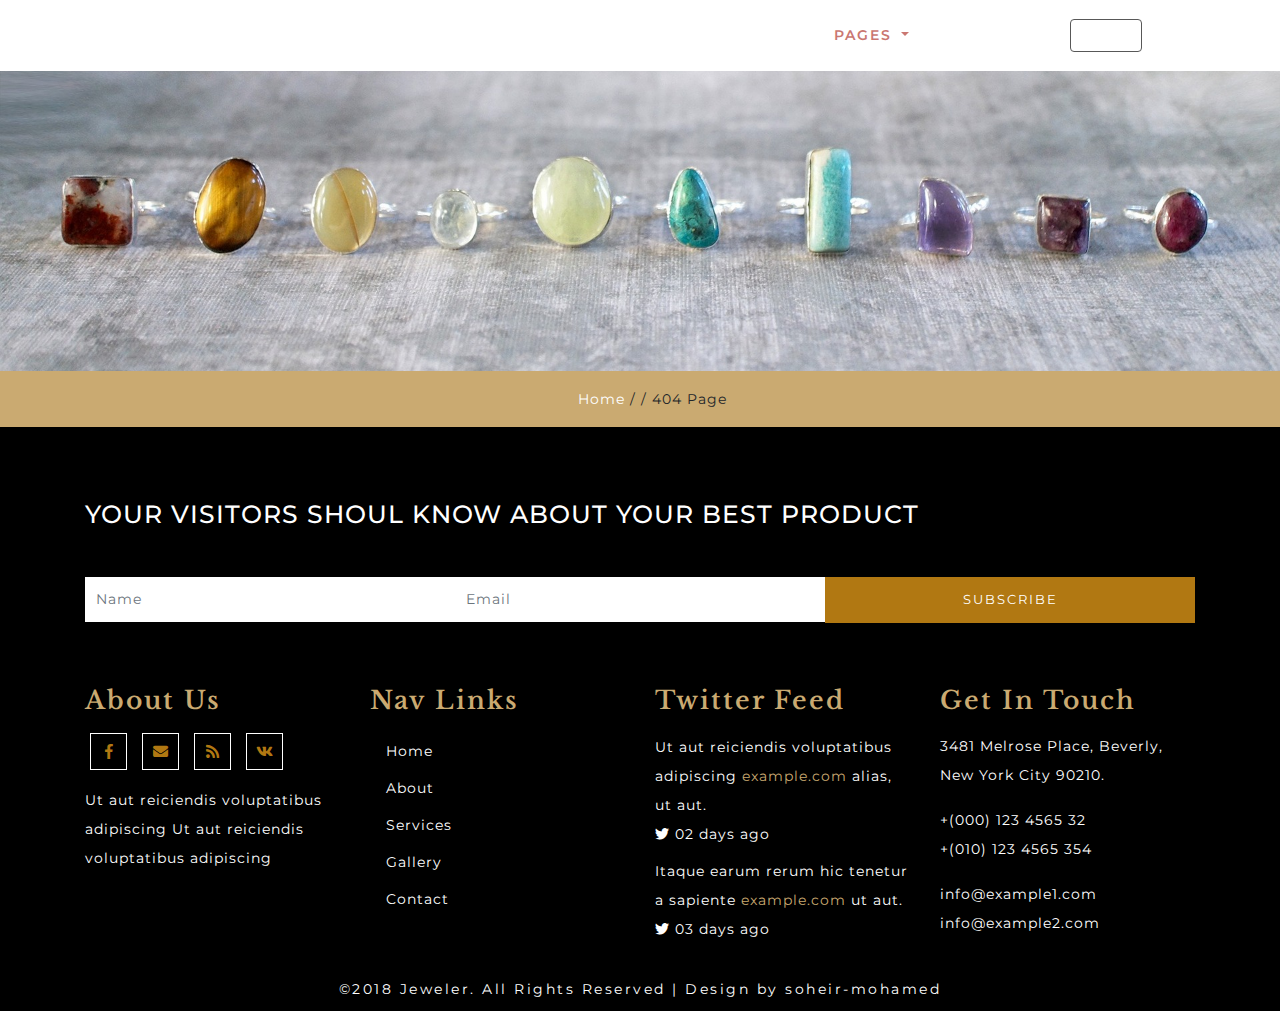
<file: icon.html>
<!DOCTYPE html>
<html lang="zxx">
   <head>
      <title>Jeweler a Fashion Category </title>
      
      <meta charset="UTF-8">
      <meta name="viewport" content="width=device-width, initial-scale=1">
      <script>
         addEventListener("load", function () {
         	setTimeout(hideURLbar, 0);
         }, false);
         
         function hideURLbar() {
         	window.scrollTo(0, 1);
         }
      </script>
    
      <link href="css/bootstrap.min.css" rel="stylesheet" type="text/css" media="all">
      <link href="css/fontawesome-all.min.css" rel="stylesheet" type="text/css" media="all">
      <link href="css/style.css" rel='stylesheet' type='text/css' media="all">
      <link href="//fonts.googleapis.com/css?family=Montserrat:300,400,500" rel="stylesheet">
	  <link href="//fonts.googleapis.com/css?family=Libre+Baskerville:400,400i,700" rel="stylesheet">
   </head>
   <body>
      <!--headder-->
      <div class="header-outs" id="header">
         <div class="header-w3layouts">
            <!--//navigation section -->
            <nav class="navbar navbar-expand-lg navbar-light">
               <div class="hedder-up">
                  <h1><a class="navbar-brand" href="index.html">Jeweler</a></h1>
               </div>
               <button class="navbar-toggler" type="button" data-toggle="collapse" data-target="#navbarSupportedContent" aria-controls="navbarSupportedContent" aria-expanded="false" aria-label="Toggle navigation">
               <span class="navbar-toggler-icon"></span>
               </button>
               <div class="collapse navbar-collapse justify-content-center" id="navbarSupportedContent">
                  <ul class="navbar-nav ">
                     <li class="nav-item ">
                        <a class="nav-link" href="index.html">Home <span class="sr-only">(current)</span></a>
                     </li>
                     <li class="nav-item">
                        <a href="about.html" class="nav-link">About</a>
                     </li>
                     <li class="nav-item">
                        <a href="service.html" class="nav-link">Service</a>
                     </li>
                     <li class="nav-item">
                        <a href="gallery.html" class="nav-link">Gallery</a>
                     </li>
                     <li class="nav-item dropdown active">
                        <a class="nav-link dropdown-toggle" href="#" id="navbarDropdown" role="button" data-toggle="dropdown" aria-haspopup="true" aria-expanded="false">
                        Pages
                        </a>
                        <div class="dropdown-menu" aria-labelledby="navbarDropdown">
                           <a class="nav-link" href="icon.html">404 Page</a>
                           <a class="nav-link " href="typography.html">Typography</a>
                        </div>
                     </li>
                     <li class="nav-item">
                        <a href="contact.html" class="nav-link">Contact</a>
                     </li>
                  </ul>
                  <div class="sing-up-jel ">
                     <button type="button" class="btn btn-primary" data-toggle="modal" data-target="#exampleModal">
                     Sign In
                     </button>
                  </div>
               </div>
            </nav>
            <div class="clearfix"> </div>
         </div>
      </div>
      <!-- //Navigation -->
      <!--//headder-->
      <!--//banner -->
      <div class="inner_page-banner">
      </div>
      <!--//banner -->
      <!-- short -->
      <div class="using-border py-3">
         <div class="inner_breadcrumb  ml-4">
            <ul class="short_ls">
               <li>
                  <a href="index.html">Home</a>
                  <span>/ /</span>
               </li>
               <li>404 Page</li>
            </ul>
         </div>
      </div>
    
     
     
      <!-- Modal 1-->
      <div class="modal fade" id="exampleModal" tabindex="-1" role="dialog" aria-labelledby="exampleModalLabel" aria-hidden="true">
         <div class="modal-dialog" role="document">
            <div class="modal-content">
               <div class="modal-header">
                  <h5 class="modal-title" id="exampleModalLabel">Sign In</h5>
                  <button type="button" class="close" data-dismiss="modal" aria-label="Close">
                  <span aria-hidden="true">&times;</span>
                  </button>
               </div>
               <div class="modal-body">
                  <div class="register-form">
                     <form action="#" method="post">
                        <div class="fields-grid">
                           <div class="styled-input">
                              <input type="text" placeholder="Your Name" name="Your Name" required="">
                           </div>
                           <div class="styled-input">
                              <input type="email" placeholder="Your Email" name="Your Email" required="">
                           </div>
                           <div class="styled-input">
                              <input type="password" placeholder="password" name="password" required="">
                           </div>
                           <button type="submit" class="btn-block mb-3">Sign In</button>
                        </div>
                     </form>
                  </div>
               </div>
               <div class="modal-footer">
                  <div class="sing-up-jeweler ">
                     <a href="#" class="text-left" data-toggle="modal" data-target="#myModal3"> Don't Have an Account...?</a>
                  </div>
                  <button type="button" class="btn btn-secondary" data-dismiss="modal">Close</button>
               </div>
            </div>
         </div>
      </div>
      <!-- //Modal 1-->
      <!-- Modal2 -->
      <div class="modal fade" id="myModal3" tabindex="-1" role="dialog">
         <div class="modal-dialog">
            <!-- Modal content-->
            <div class="modal-content">
               <div class="modal-header_w3layouts_agile">
                  <button type="button" class="close" data-dismiss="modal">&times;</button>
                  <div class="signin-form profile">
                     <div class="register-form">
                        <h3 class="sign">Sign Up</h3>
                        <div class="login-form">
                           <form action="#" method="post">
                              <input type="text" name="name" placeholder="Name" required="">
                              <input type="email" name="email" placeholder="Email" required="">
                              <input type="password" name="password" placeholder="Password" id="password" required="">
                              <input type="password" placeholder="Confirm Password" id="confirm_password" required>
                              <button type="submit" class="btn-block mb-3">Sign Up</button>
                           </form>
                        </div>
                     </div>
                     <div class="clearfix"></div>
                  </div>
                  <div class="modal-footer">
                     <button type="button" class="btn btn-secondary" data-dismiss="modal">Close</button>
                     <button type="button" class="btn btn-primary">Save changes</button>
                  </div>
               </div>
            </div>
         </div>
      </div>
      <!-- //Modal2 -->
      <!--Footer -->
      <section class="buttom-footer py-lg-4 py-md-3 py-sm-3 py-3">
         <div class="container pt-lg-5 pt-md-5 pt-sm-4 pt-4">
            <div class="state-us mb-lg-5 mb-md-4 mb-3">
               <h4>YOUR VISITORS SHOUL KNOW ABOUT YOUR BEST PRODUCT</h4>
            </div>
            <form>
               <div class="subscribe-form">
                  <div class=" email-info">
                     <div class="form-group  fill-all-form">
                        <input type="text" class="form-control" placeholder="Name" required="">
                     </div>
                  </div>
                  <div class=" email-info">
                     <div class="form-group fill-all-form">
                        <input type="email" class="form-control" placeholder="Email" required="">
                     </div>
                  </div>
                  <div class=" email-info">
                     <button type="submit" class="btn click-me btn-block">Subscribe</button>
                  </div>
               </div>
            </form>
            <div class="pt-lg-5 pt-md-5 pt-sm-4 pt-3">
               <div class="row footer-agile-grids ">
                  <div class="col-lg-3 col-md-6 col-sm-6 wthree-left-right">
                     <h4>About Us</h4>
                     <div class="icons">
                        <ul>
                           <li><a href="#"><span class="fab fa-facebook-f"></span></a></li>
                           <li><a href="#"><span class="fas fa-envelope"></span></a></li>
                           <li><a href="#"><span class="fas fa-rss"></span></a></li>
                           <li><a href="#"><span class="fab fa-vk"></span></a></li>
                        </ul>
                        <p class="pt-3">Ut aut reiciendis voluptatibus adipiscing Ut aut reiciendis voluptatibus adipiscing</p>
                     </div>
                  </div>
                  <div class="col-lg-3 col-md-6 col-sm-6 wthree-left-right">
                     <h4>Nav Links</h4>
                     <nav class="border-line">
                        <ul class="nav flex-column">
                           <li class="nav-item active">
                              <a class="nav-link" href="index.html">Home <span class="sr-only">(current)</span></a>
                           </li>
                           <li class="nav-item">
                              <a href="about.html" class="nav-link ">About</a>
                           </li>
                           <li class="nav-item">
                              <a href="service.html" class="nav-link">Services</a>
                           </li>
                        
                           <li class="nav-item">
                              <a href="gallery.html" class="nav-link">Gallery</a>
                           </li>
                           <li class="nav-item">
                              <a href="contact.html" class="nav-link">Contact</a>
                           </li>
                        </ul>
                     </nav>
                  </div>
                  <div class="col-lg-3 col-md-6 col-sm-6 wthree-left-right">
                     <h4>Twitter Feed</h4>
                     <div class="addres-up">
                        <ul class="w3agile_footer_grid_list">
                           <li class="mb-2">
                              Ut aut reiciendis voluptatibus adipiscing
                              <a href="#">example.com</a> alias, ut aut.
                              <p>
                                 <span class="fab fa-twitter"></span> 02 days ago
                              </p>
                           </li>
                           <li>
                              Itaque earum rerum hic tenetur a sapiente
                              <a href="#">example.com</a> ut aut.
                              <p>
                                 <span class="fab fa-twitter"></span> 03 days ago
                              </p>
                           </li>
                        </ul>
                     </div>
                  </div>
                  <div class="wthree-left-right col-lg-3 col-md-6 col-sm-6">
                     <h4 class="pb-lg-3 pb-3">Get In Touch</h4>
                     <div class="bottom-para pb-3">
                        <p>3481 Melrose Place, Beverly,<br>New York City 90210.</p>
                     </div>
                     <div class="bottom-para">
                        <p>+(000) 123 4565 32 <br>+(010) 123 4565 354</p>
                     </div>
                     <div class="bottom-para pt-3">
                        <p><a href="mailto:info@example.com">info@example1.com</a> 
                           <br><a href="mailto:info@example.com">info@example2.com</a>
                        </p>
                     </div>
                  </div>
               </div>
            </div>
         </div>
      </section>
      <footer>
         <p>©2018 Jeweler. All Rights Reserved | Design by soheir-mohamed </p>
      </footer>
     
      <script src='js/jquery-2.2.3.min.js'></script>
      
      <script src="js/move-top.js"></script>
      <script src="js/easing.js"></script>
      <script>
         jQuery(document).ready(function ($) {
         	$(".scroll").click(function (event) {
         		event.preventDefault();
         		$('html,body').animate({
         			scrollTop: $(this.hash).offset().top
         		}, 900);
         	});
         });
      </script>
      
      <script>
         $(document).ready(function () {
         
         	var defaults = {
         		containerID: 'toTop', // fading element id
         		containerHoverID: 'toTopHover', // fading element hover id
         		scrollSpeed: 1200,
         		easingType: 'linear'
         	};
         
         
         	$().UItoTop({
         		easingType: 'easeOutQuart'
         	});
         
         });
      </script>
     
      <script src="js/bootstrap.min.js"></script>
     
   </body>
</html>
</file>
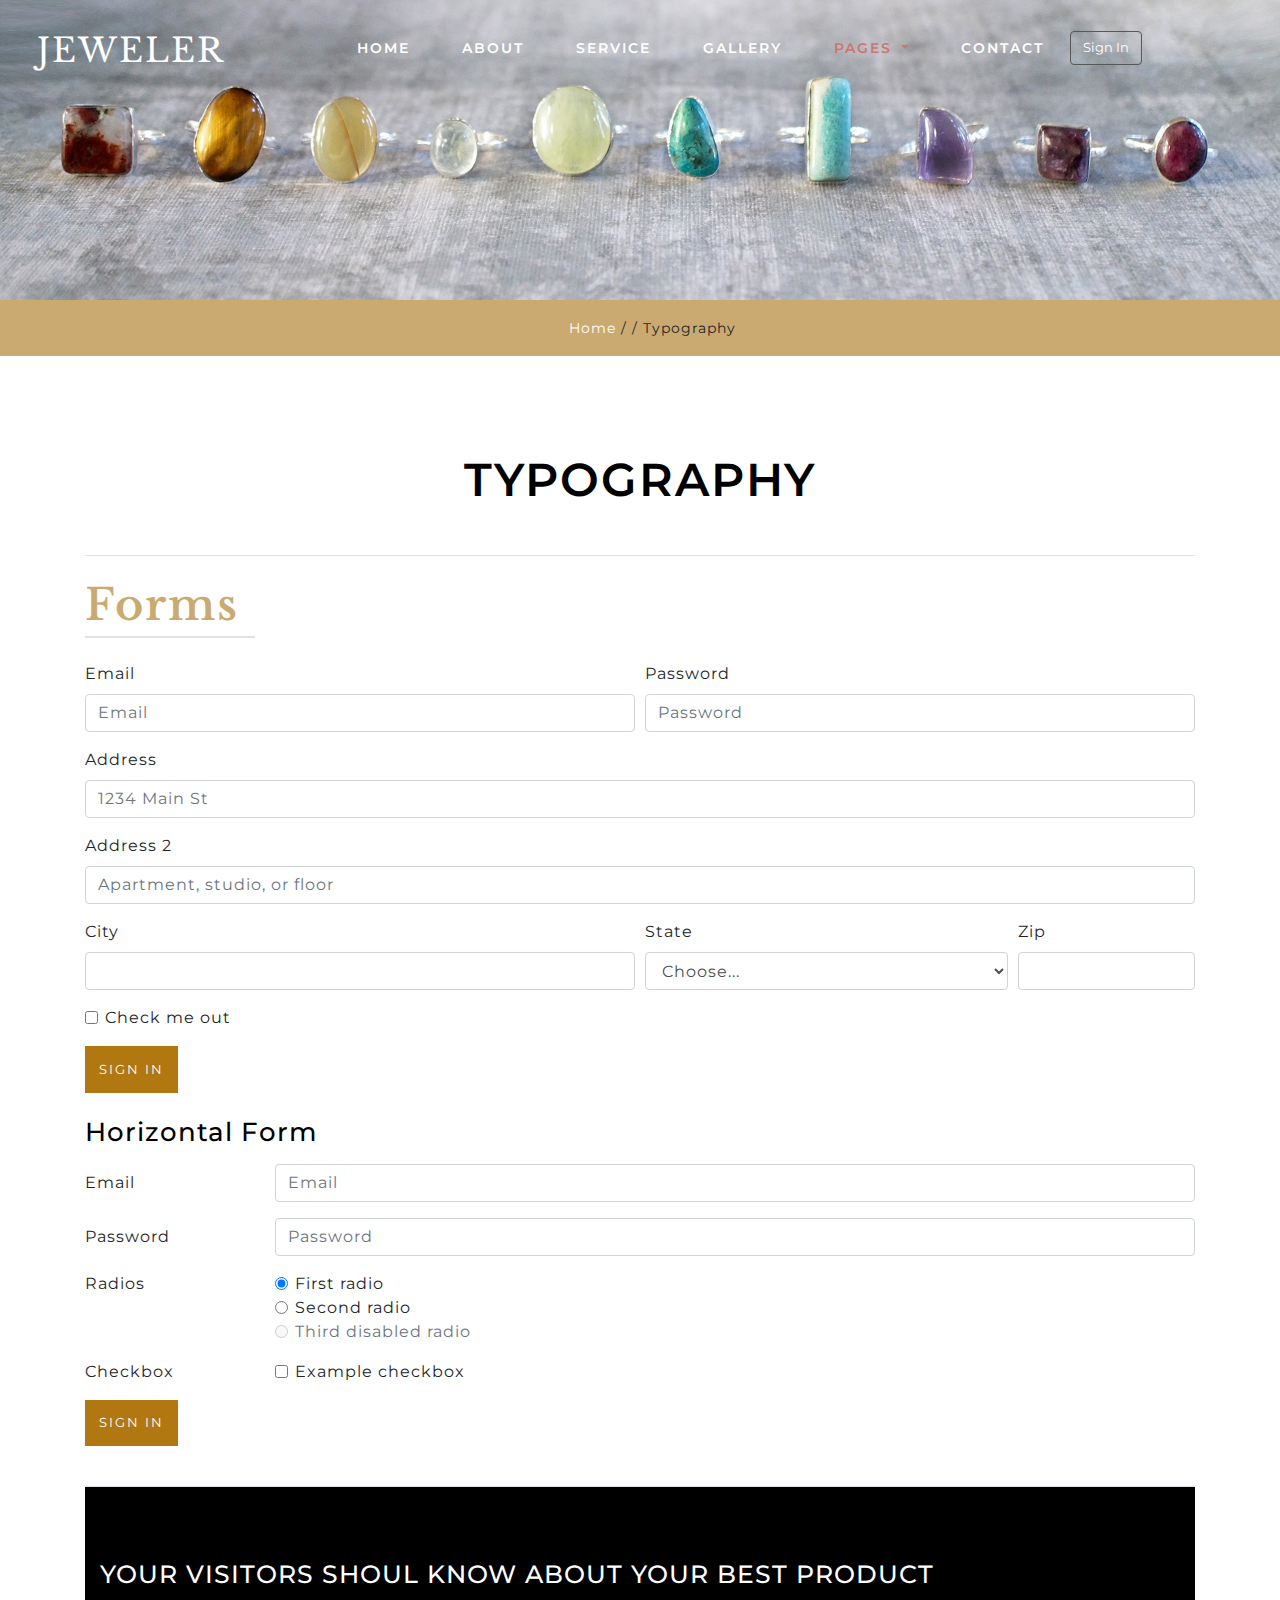
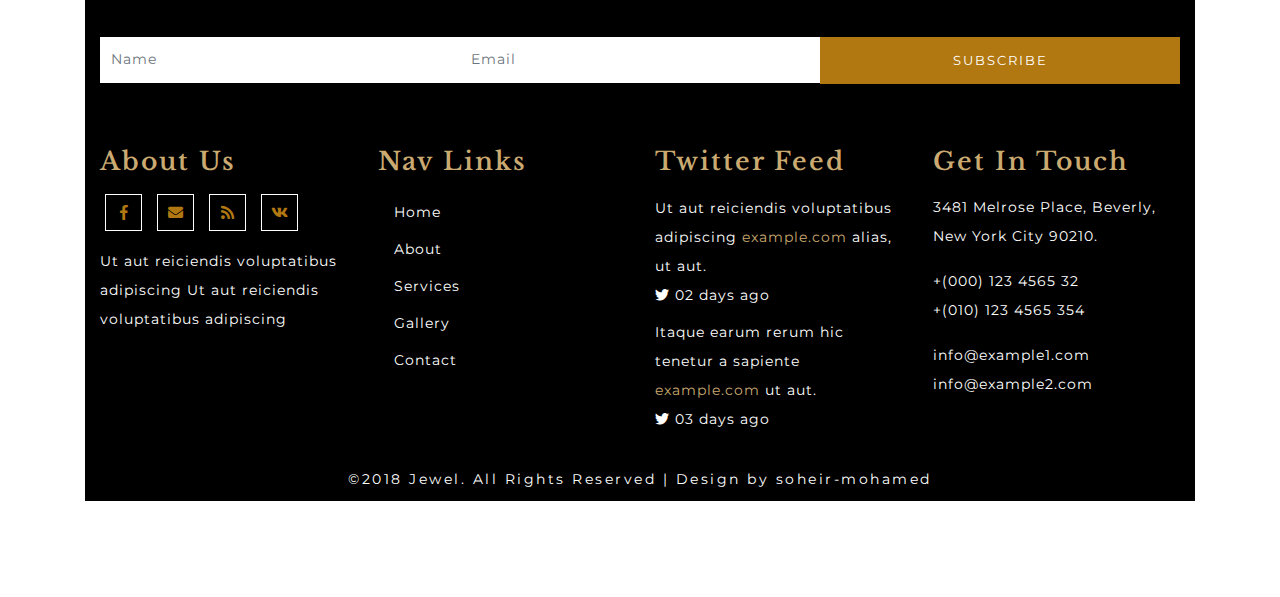
<file: typography.html>
<!DOCTYPE html>
<html lang="zxx">
   <head>
      <title>Jeweler a Fashion Category </title>
      
      <meta charset="UTF-8">
      <meta name="viewport" content="width=device-width, initial-scale=1">
      <script>
         addEventListener("load", function () {
         	setTimeout(hideURLbar, 0);
         }, false);
         
         function hideURLbar() {
         	window.scrollTo(0, 1);
         }
      </script>
      <link href="css/bootstrap.min.css" rel="stylesheet" type="text/css" media="all">
      <link href="css/fontawesome-all.min.css" rel="stylesheet" type="text/css" media="all">

      <link href="css/style.css" rel='stylesheet' type='text/css' media="all">
      <link href="//fonts.googleapis.com/css?family=Montserrat:300,400,500" rel="stylesheet">
	  <link href="//fonts.googleapis.com/css?family=Libre+Baskerville:400,400i,700" rel="stylesheet">
   </head>
   <body>
      <!--headder-->
      <div class="header-outs" id="header">
         <div class="header-layouts">
            <!--//nav section -->
            <nav class="navbar navbar-expand-lg navbar-light">
               <div class="hedder-up">
                  <h1><a class="navbar-brand" href="index.html">Jeweler</a></h1>
               </div>
               <button class="navbar-toggler" type="button" data-toggle="collapse" data-target="#navbarSupportedContent" aria-controls="navbarSupportedContent" aria-expanded="false" aria-label="Toggle navigation">
               <span class="navbar-toggler-icon"></span>
               </button>
               <div class="collapse navbar-collapse justify-content-center" id="navbarSupportedContent">
                  <ul class="navbar-nav ">
                     <li class="nav-item">
                        <a class="nav-link" href="index.html">Home <span class="sr-only">(current)</span></a>
                     </li>
                     <li class="nav-item">
                        <a href="about.html" class="nav-link">About</a>
                     </li>
                     <li class="nav-item">
                        <a href="service.html" class="nav-link">Service</a>
                     </li>
                     <li class="nav-item">
                        <a href="gallery.html" class="nav-link">Gallery</a>
                     </li>
                     <li class="nav-item dropdown active">
                        <a class="nav-link dropdown-toggle" href="#" id="navbarDropdown" role="button" data-toggle="dropdown" aria-haspopup="true" aria-expanded="false">
                        Pages
                        </a>
                        <div class="dropdown-menu" aria-labelledby="navbarDropdown">
                          
                           <a class="nav-link " href="typography.html">Typography</a>
                        </div>
                     </li>
                     <li class="nav-item">
                        <a href="contact.html" class="nav-link">Contact</a>
                     </li>
                  </ul>
                  <div class="sing-up-jel ">
                     <button type="button" class="btn btn-primary" data-toggle="modal" data-target="#exampleModal">
                     Sign In
                     </button>
                  </div>
               </div>
            </nav>
            <div class="clearfix"> </div>
         </div>
      </div>
      <!-- //Navigation -->
      <!--//headder-->
      <!-- banner -->
      <div class="inner_page-banner">
      </div>
      <!--//banner -->
      <!-- short -->
      <div class="using-border py-3">
         <div class="inner_breadcrumb  ml-4">
            <ul class="short_ls">
               <li>
                  <a href="index.html">Home</a>
                  <span>/ /</span>
               </li>
               <li>Typography</li>
            </ul>
         </div>
      </div>
      <!-- //short-->
      <!--Typography-->
      <section class="inner-pages py-5">
         <div class="container py-xl-5 py-sm-3">
            <h3 class="title text-center mb-lg-5 mb-md-4 mb-sm-4 mb-3">Typography</h3>
            <!-- forms -->
            <section class="typo-section py-4 border-top border-bottom">
               <h3 class="typo-main-heading mb-lg-4 mb-3 pr-3 pb-1">Forms</h3>
               
               <!-- form1 -->
               <form>
                  <div class="form-row">
                     <div class="form-group col-md-6">
                        <label for="inputEmail4">Email</label>
                        <input type="email" class="form-control" id="inputEmail4" placeholder="Email">
                     </div>
                     <div class="form-group col-md-6">
                        <label for="inputPassword4">Password</label>
                        <input type="password" class="form-control" id="inputPassword4" placeholder="Password">
                     </div>
                  </div>
                  <div class="form-group">
                     <label for="inputAddress">Address</label>
                     <input type="text" class="form-control" id="inputAddress" placeholder="1234 Main St">
                  </div>
                  <div class="form-group">
                     <label for="inputAddress2">Address 2</label>
                     <input type="text" class="form-control" id="inputAddress2" placeholder="Apartment, studio, or floor">
                  </div>
                  <div class="form-row">
                     <div class="form-group col-md-6">
                        <label for="inputCity">City</label>
                        <input type="text" class="form-control" id="inputCity">
                     </div>
                     <div class="form-group col-md-4">
                        <label for="inputState">State</label>
                        <select id="inputState" class="form-control">
                           <option selected="">Choose...</option>
                           <option>...</option>
                        </select>
                     </div>
                     <div class="form-group col-md-2">
                        <label for="inputZip">Zip</label>
                        <input type="text" class="form-control" id="inputZip">
                     </div>
                  </div>
                  <div class="form-group">
                     <div class="form-check">
                        <input class="form-check-input" type="checkbox" id="gridCheck">
                        <label class="form-check-label" for="gridCheck">
                        Check me out
                        </label>
                     </div>
                  </div>
                  <button type="submit" class="btn btn-primary">Sign in</button>
               </form>
               <!--// form1 -->
               <!-- form2 -->
               <h4 class="typo-sub-heading mt-4 mb-3">Horizontal form</h4>
               <form>
                  <div class="form-group row">
                     <label for="inputEmail3" class="col-sm-2 col-form-label">Email</label>
                     <div class="col-sm-10">
                        <input type="email" class="form-control" id="inputEmail3" placeholder="Email">
                     </div>
                  </div>
                  <div class="form-group row">
                     <label for="inputPassword3" class="col-sm-2 col-form-label">Password</label>
                     <div class="col-sm-10">
                        <input type="password" class="form-control" id="inputPassword3" placeholder="Password">
                     </div>
                  </div>
                  <fieldset class="form-group">
                     <div class="row">
                        <div class="col-form-label col-sm-2 pt-0">Radios</div>
                        <div class="col-sm-10">
                           <div class="form-check">
                              <input class="form-check-input" type="radio" name="gridRadios" id="gridRadios1" value="option1" checked>
                              <label class="form-check-label" for="gridRadios1">
                              First radio
                              </label>
                           </div>
                           <div class="form-check">
                              <input class="form-check-input" type="radio" name="gridRadios" id="gridRadios2" value="option2">
                              <label class="form-check-label" for="gridRadios2">
                              Second radio
                              </label>
                           </div>
                           <div class="form-check disabled">
                              <input class="form-check-input" type="radio" name="gridRadios" id="gridRadios3" value="option3" disabled>
                              <label class="form-check-label" for="gridRadios3">
                              Third disabled radio
                              </label>
                           </div>
                        </div>
                     </div>
                  </fieldset>
                  <div class="form-group row">
                     <div class="col-sm-2">Checkbox</div>
                     <div class="col-sm-10">
                        <div class="form-check">
                           <input class="form-check-input" type="checkbox" id="gridCheck1">
                           <label class="form-check-label" for="gridCheck1">
                           Example checkbox
                           </label>
                        </div>
                     </div>
                  </div>
                  <div class="form-group row">
                     <div class="col-sm-10">
                        <button type="submit" class="btn btn-primary">Sign in</button>
                     </div>
                  </div>
               </form>
               <!--// form2 -->
            </section>
            <!--// forms -->
            
               
      <section class="buttom-footer py-lg-4 py-md-3 py-sm-3 py-3">
         <div class="container pt-lg-5 pt-md-5 pt-sm-4 pt-4">
            <div class="state-us mb-lg-5 mb-md-4 mb-3">
               <h4>YOUR VISITORS SHOUL KNOW ABOUT YOUR BEST PRODUCT</h4>
            </div>
            <form>
               <div class="subscribe-form">
                  <div class=" email-info">
                     <div class="form-group  fill-all-form"> 
                        <input type="text" class="form-control" placeholder="Name" required="">
                     </div>
                  </div>
                  <div class=" email-info">
                     <div class="form-group fill-all-form">
                        <input type="email" class="form-control" placeholder="Email" required="">
                     </div>
                  </div>
                  <div class=" email-info">
                     <button type="submit" class="btn click-me btn-block">Subscribe</button>
                  </div>
               </div>
            </form>
            <div class="pt-lg-5 pt-md-5 pt-sm-4 pt-3">
               <div class="row footer-agile-grids ">
                  <div class="col-lg-3 col-md-6 col-sm-6 wthree-left-right">
                     <h4>About Us</h4>
                     <div class="icons">
                        <ul>
                           <li><a href="#"><span class="fab fa-facebook-f"></span></a></li>
                           <li><a href="#"><span class="fas fa-envelope"></span></a></li>
                           <li><a href="#"><span class="fas fa-rss"></span></a></li>
                           <li><a href="#"><span class="fab fa-vk"></span></a></li>
                        </ul>
                        <p class="pt-3">Ut aut reiciendis voluptatibus adipiscing Ut aut reiciendis voluptatibus adipiscing</p>
                     </div>
                  </div>
                  <div class="col-lg-3 col-md-6 col-sm-6 wthree-left-right">
                     <h4>Nav Links</h4>
                     <nav class="border-line">
                        <ul class="nav flex-column">
                           <li class="nav-item active">
                              <a class="nav-link" href="index.html">Home <span class="sr-only">(current)</span></a>
                           </li>
                           <li class="nav-item">
                              <a href="about.html" class="nav-link ">About</a>
                           </li>
                           <li class="nav-item">
                              <a href="service.html" class="nav-link">Services</a>
                           </li>
                        
                           <li class="nav-item">
                              <a href="gallery.html" class="nav-link">Gallery</a>
                           </li>
                           <li class="nav-item">
                              <a href="contact.html" class="nav-link">Contact</a>
                           </li>
                        </ul>
                     </nav>
                  </div>
                  <div class="col-lg-3 col-md-6 col-sm-6 wthree-left-right">
                     <h4>Twitter Feed</h4>
                     <div class="addres-up">
                        <ul class="w3agile_footer_grid_list">
                           <li class="mb-2">
                              Ut aut reiciendis voluptatibus adipiscing
                              <a href="#">example.com</a> alias, ut aut.
                              <p>
                                 <span class="fab fa-twitter"></span> 02 days ago
                              </p>
                           </li>
                           <li>
                              Itaque earum rerum hic tenetur a sapiente
                              <a href="#">example.com</a> ut aut.
                              <p>
                                 <span class="fab fa-twitter"></span> 03 days ago
                              </p>
                           </li>
                        </ul>
                     </div>
                  </div>
                  <div class="wthree-left-right col-lg-3 col-md-6 col-sm-6">
                     <h4 class="pb-lg-3 pb-3">Get In Touch</h4>
                     <div class="bottom-para pb-3">
                        <p>3481 Melrose Place, Beverly,<br>New York City 90210.</p>
                     </div>
                     <div class="bottom-para">
                        <p>+(000) 123 4565 32 <br>+(010) 123 4565 354</p>
                     </div>
                     <div class="bottom-para pt-3">
                        <p><a href="mailto:info@example.com">info@example1.com</a> 
                           <br><a href="mailto:info@example.com">info@example2.com</a>
                        </p>
                     </div>
                  </div>
               </div>
            </div>
         </div>
      </section>
      <footer>
         <p>©2018 Jewel. All Rights Reserved | Design by soheir-mohamed</p>
      </footer>
    
      <script src='js/jquery-2.2.3.min.js'></script>
      <script src="js/move-top.js"></script>
      <script src="js/easing.js"></script>
      <script>
         jQuery(document).ready(function ($) {
         	$(".scroll").click(function (event) {
         		event.preventDefault();
         		$('html,body').animate({
         			scrollTop: $(this.hash).offset().top
         		}, 900);
         	});
         });
      </script>
      <script>
         addEventListener("load", function () {
         	setTimeout(hideURLbar, 0);
         }, false);
         
         function hideURLbar() {
         	window.scrollTo(0, 1);
         }
      
      </script>
      <script>
         $(document).ready(function () {
         
         	var defaults = {
         		containerID: 'toTop', // fading element id
         		containerHoverID: 'toTopHover', // fading element hover id
         		scrollSpeed: 1200,
         		easingType: 'linear'
         	};
         
         
         	$().UItoTop({
         		easingType: 'easeOutQuart'
         	});
         
         });
      </script>
      <script src="js/bootstrap.min.js"></script>
      
   </body>
</html>
</file>
<file: css/style.css>
html,
body {
padding: 0;
margin: 0;
background: #fff;
letter-spacing: 1px;
font-family: 'Montserrat', sans-serif;
}
body a {
outline: none;
transition: 0.5s all;
-webkit-transition: 0.5s all;
-moz-transition: 0.5s all;
-o-transition: 0.5s all;
-ms-transition: 0.5s all;
text-decoration: none;
}
body a:hover {
text-decoration: none;
}
body a:focus,
a:hover {
text-decoration: none;
}
input[type="button"],
input[type="submit"] {
transition: 0.5s all;
-webkit-transition: 0.5s all;
-moz-transition: 0.5s all;
-o-transition: 0.5s all;
-ms-transition: 0.5s all;
letter-spacing: 1px;
font-family: 'Montserrat', sans-serif;
}
select,input[type="email"],input[type="text"],input[type=password],
input[type="button"],input[type="submit"],textarea{
font-family: 'Montserrat', sans-serif;
transition:0.5s all;
-webkit-transition:0.5s all;
-moz-transition:0.5s all;
-o-transition:0.5s all;
-ms-transition:0.5s all;
letter-spacing: 1px;
}
h1,
h2,
h3,
h4,
h5,
h6 {
margin: 0;
padding: 0;
font-family: 'Montserrat', sans-serif;
letter-spacing: 1px;
}
p {
margin: 0;
padding: 0;
letter-spacing: 1px;
font-family: 'Montserrat', sans-serif;
}
ul {
margin: 0;
padding: 0;
list-style-type: none;
}
/*-- //Reset-Code --*/
.title {
font-size: 50px;
color: #000;
letter-spacing: 3px;
font-weight: 600;
text-transform: uppercase;
}
.clr {
color: #fff;
}
.lft{    text-align: left;}
.rigt{    text-align: right;}
/*-- header --*/ 
h1 a.navbar-brand {
padding-top: 10px;
font-size: 37px;
color: #fff !important;
text-transform: uppercase;
font-weight: 400;
letter-spacing: 2px;
margin-left: 5px;
margin-right: 0px;
font-family: 'Libre Baskerville', serif;
}
.header-layouts {
position: absolute;
width: 100%;
z-index: 9999;
background:rgba(245, 245, 245, 0);
padding: .8em 1em 0em;
}
.header-call h4 {
font-size: 15px;
color: #fff;
padding-top: 22px;
display: inline-block;
}
nav.navbar.navbar-expand-lg.navbar-light {
background:rgba(0, 0, 0, 0);
z-index: 999;
}
ul.navbar-nav.nav-fill {
width: 100%;
}
.navbar-light .navbar-nav .active>.nav-link, .navbar-light .navbar-nav .nav-link.active, .navbar-light .navbar-nav .nav-link.show, .navbar-light .navbar-nav .show>.nav-link,.dropdown-item.active, .dropdown-item:active {
color:#ca7771;
background: transparent;
}
.navbar-light .navbar-nav .nav-link {
color: #fff;
font-size: 14px;
letter-spacing: 2px;
text-transform: uppercase;
font-weight: 600;
margin: 0px 4px;
padding: 12px 22px;
transition: 0.5s all;
-webkit-transition: 0.5s all;
-moz-transition: 0.5s all;
-o-transition: 0.5s all;
-ms-transition: 0.5s all;
}
.navbar-light .navbar-nav .nav-link:focus,.navbar-light .navbar-nav .nav-link:hover,.dropdown-item:focus,.dropdown-item:hover {
color:#ca7771;
}
.navbar-light .navbar-nav.active>.nav-link,
.navbar-light .navbar-nav.nav-link.active, 
.navbar-light .navbar-nav.nav-link.open, 
.navbar-light .navbar-nav .open>.nav-link {
    color:#ca7771;
}
.sing-up-jel button.btn {
background: transparent;
border: 1px solid #585858;
font-size: 13px;
text-align: right;
color: #fff;
outline:none;
}
.sing-up-jel button.btn:hover{
background:#ca7771;;
color:#fff;
}
.sing-up-jeweler a {
color: #000;
font-size: 14px;
}
.sing-up-jeweler a:hover{
    color:#ca7771;
}
/*-- //nav --*/
/*-- //header --*/ 
/*-- inner-banner --*/ 
.inner_page-banner {
text-align: center;
background: url(../images/b1.jpg) no-repeat center;
background-size: cover;
-webkit-background-size: cover;
-moz-background-size: cover;
-o-background-size: cover;
-ms-background-size: cover;
min-height: 300px;
}
ul.short_ls li a {
color: #ffffff;
text-decoration: none;
}
ul.short_ls li {
list-style: none;
display: inline-block;
letter-spacing: 1px;
font-size: 14px;
}
.using-border {
width: 100%; 
border: none; 
background:#caaa71;
text-align: center;
}
/*-- //inner-banner --*/ 
/*-- banner --*/ 
.one-img{  background: url(../images/b1.jpg)no-repeat center;}
.two-img{  background: url(../images/b2.jpg)no-repeat center;}
.three-img{  background: url(../images/b3.jpg)no-repeat center;} 
.slider-img{  background-size: cover;
min-height: 800px;}  
.rslides {
position: relative;
list-style: none;
overflow: hidden;
width: 100%;
padding: 0;
margin: 0;
}
.rslides li {
-webkit-backface-visibility: hidden;
position: absolute;
display: none;
width: 100%;
left: 0;
top: 0;
}
.rslides li:first-child {
position: relative;
display: block;
float: left;
}
.rslides img {
display: block;
height: auto;
float: left;
width: 100%;
border: 0;
}
/*-- //banner Slider --*/
.rslides {
margin: 0 auto 40px;
}
#slider2,
#slider3 {
box-shadow: none;
-moz-box-shadow: none;
-webkit-box-shadow: none;
margin: 0 auto;
}
.rslides_tabs {
list-style: none;
padding: 0;
background: rgba(0,0,0,.25);
box-shadow: 0 0 1px rgba(255,255,255,.3), inset 0 0 5px rgba(0,0,0,1.0);
-moz-box-shadow: 0 0 1px rgba(255,255,255,.3), inset 0 0 5px rgba(0,0,0,1.0);
-webkit-box-shadow: 0 0 1px rgba(255,255,255,.3), inset 0 0 5px rgba(0,0,0,1.0);
font-size: 18px;
list-style: none;
margin: 0 auto 50px;
max-width: 540px;
padding: 10px 0;
text-align: center;
width: 100%;
}
.rslides_tabs li {
display: inline;
float: none;
margin-right: 1px;
}
.rslides_tabs a {
width: auto;
line-height: 20px;
padding: 9px 20px;
height: auto;
background: transparent;
display: inline;
}
.rslides_tabs li:first-child {
margin-left: 0;
}
.rslides_tabs .rslides_here a {
background: rgba(255,255,255,.1);
color: #fff;
font-weight: bold;
}
a {
color: #fff;
text-decoration: none;
}
/* Callback example */
/*.events {
list-style: none;
}*/
.callbacks_container {
position: relative;
float: left;
width: 100%;
}
.callbacks {
position: relative;
list-style: none;
overflow: hidden;
width: 100%;
padding: 0;
margin: 0;
}
.callbacks li {
position: absolute;
width: 100%;
left: 0;
top: 0;
}
.callbacks img {
display: block;
position: relative;
z-index: 1;
height: auto;
width: 100%;
border: 0;
}
.callbacks .caption {
display: block;
position: absolute;
z-index: 2;
font-size: 20px;
text-shadow: none;
color: #fff;
background: #000;
background: rgba(0,0,0, .8);
left: 0;
right: 0;
bottom: 0;
padding: 10px 20px;
margin: 0;
max-width: none;
}
.slider-info {
padding: 22em 0 0;
}
.slider-info h5 {
font-size:46px;
color:#ca7771;
font-weight: 600;
letter-spacing: 3px;
margin-bottom: 11px;
font-family: 'Libre Baskerville', serif;
text-shadow: 1px 1px 7px #151212;
}
.slider-info h4 {
color: #fff;
font-size:37px;
letter-spacing: 5px;
font-weight:600;
text-shadow: 2px 2px 8px #000;
}
.callbacks_nav {
position: absolute;
-webkit-tap-highlight-color: rgba(0,0,0,0);
top:53%;
left: 0;
opacity: 0.7;
z-index: 3;
text-indent: -9999px;
overflow: hidden;
text-decoration: none;
height: 53px;
width: 53px;
background:rgba(230, 230, 230, 0) url("../images/left-arrow.png") no-repeat left top;
margin-top: -45px;
}
.callbacks_nav:active {
opacity: 1.0;
}
.callbacks_nav.next {
left: auto;
background:rgba(230, 230, 230, 0)  url("../images/right-arrow.png") no-repeat 0px 0px;
background-position: right top;
right: 0;
}
.callbacks_nav ,
.callbacks_nav.next {
background-size:40px;
}

.layouts-left-side-img img {
box-shadow: -1px 2px 20px 7px #c5c5c5;
}
.jst-wthree-text h2 {
font-size: 52px;
color:#caaa71;
padding-bottom: 20px;
line-height: 67px;
font-weight: bold;
font-family: 'Libre Baskerville', serif;
}
.outs_more-buttn a ,.layouts-jewel-shop a{
font-size: 14px;
color: #fff;
text-decoration: none;
text-transform: uppercase;
display: inline-block;
letter-spacing: 2px;
background-color:#b17812;
outline: none;
padding: 17px 22px;
border: 2px double #b17812;
margin-top:28px;
}
.outs_more-buttn a:hover,.layouts-jewel-shop a:hover,.click-me:hover,button[type=submit]:hover{
background:#000;
color: #fff;
}
.info-sub-w3 p,.blog-jewel-agile-left p,
.shopping-degine p,.contact-about p,.about-inner-mid p
,.news-agile-text p{
font-size: 14px;
letter-spacing: 2px;
color: #000;
line-height: 28px;
}
/* about-inner */
.about-inner-mid {
padding: 1.5em 2em;
}
.about-inner-counter{background:#ca7771;}
/*-- counter--*/
.stats-grid {
text-align: center;
margin: 0 auto;
}
.counter {
font-size: 44px;
color: #ffffff;
font-weight: 500;
letter-spacing: 1px;
border: none;
border-bottom: 1px solid#000;
}
.stat-info h4 {
font-size: 31px;
color: #fff;
letter-spacing: 1px;
}
/*-- //counter --*/
/* --clients-- */
.least-w3layouts-text-gap {
box-shadow: 1px 1px 6px 0px black;
padding:2em 2em;
}
.news-img img {
border-radius: 50%;
}
.news-agile-text h4 {
font-size: 21px;
color:#b17812;
}
.top-client-gap{
margin-top: 3em;
}
.top-client-two{
margin-top:5em;
}
/* --//clients-- */
/*--//about-inner */
/*-- //About --*/
/*--Service--*/
.service{
background: url(../images/s1.jpg)no-repeat center;
background-size: cover;
}
.white-right p {
line-height: 25px;
font-size: 15px;
color: #fff;
text-align: left;
}
.white-left span {
font-size: 44px;
color: #000;
padding: 16px;
border-radius: 20px;
background: #fff;
transition: 0.5s all;
-webkit-transition: 0.5s all;
-moz-transition: 0.5s all;
-o-transition: 0.5s all;
-ms-transition: 0.5s all;
}
.white-right h4,.shopping-degine h4,.about-inner-mid h4 {
font-size: 34px;
color:#ca7771;
line-height: 49px;
font-weight: 500;
letter-spacing: 2px;
font-family: 'Libre Baskerville', serif;
text-shadow: 1px 1px 0px black;
margin-bottom:15px;
}
.white-shadow:hover span.banner-icon {
    color:#ca7771;
}
.white-pie-chart {
background: rgba(255, 255, 255, 0.6);
margin-top:8em;
}
/*-- inner-seervice-- */
.ser-middle-service {
background: url(../images/siner1.jpg)no-repeat center;
background-size: cover;
}
.service-inner-text ul li {
font-size: 14px;
line-height: 32px;
color: #000;
}
.service-inner-text ul li span {
font-size: 19px;
color:#30383f;
}
.sub-title h5 {
font-size: 25px;
text-transform: uppercase;
color:#30383f;
}
.agile-title-text p {
font-size: 14px;
line-height: 28px;
color: #000;
}
.sub-title-line {
border-bottom: 4px solid #000;
/* margin: 1em 0em; */
}
.sub-title-line h5 {
font-size: 28px;
color: #d24055;
}
.ser-agile-para h5 {
font-size: 26px;
color: #caaa71;
letter-spacing: 2px;
margin-bottom: 17px;
}
.ser-agile-para p {
line-height: 25px;
font-size: 14px;
color: #000;
}
.ser-back-ground {
background: #ffffff;
box-shadow: 0px -1px 6px 0px black;
}
.using-ser-text p {
font-size: 14px;
line-height: 28px;
color: #000;
margin-bottom: 25px;
}
/*-- //inner-seervice-- */
/*--//Service--*/
/*--blog--*/
/*--Tabs-- */
.resp-tabs-list li {
font-weight: 600;
font-size: 16px;
display: inline-block;
padding: 13px 30px;
margin: 0;
list-style: none;
cursor: pointer;
float: left;
}
.resp-tabs-container {
padding: 0px;
background-color: #fff;
clear: left;
}
h2.resp-accordion {
cursor: pointer;
padding: 5px;
display: none;
font-size: 14px;
border: 1px solid;
background: #b17812;
}
.resp-tab-content {
display: none;
padding:15px 0px;
}
.resp-tab-active {
border: 1px solid #c1c1c1;
border-bottom: none;
margin-bottom: -1px !important;
padding: 12px 14px 14px 14px !important;
}
.resp-tab-active {
border: none;
background-color: #fff;
color:#caaa71;
}
.resp-content-active,
.resp-accordion-active { display: block; }
.resp-tab-content { border:none; }
h2.resp-accordion {
font-size: 14px;
border: 1px solid #c1c1c1;
border-top: 0px solid #c1c1c1;
margin: 0px;
padding: 10px 15px;
color: #000;
}
h2.resp-tab-active {
border-bottom: 0px solid #c1c1c1 !important;
margin-bottom: 0px !important;
padding: 10px 15px !important;
font-size: 14px;
}
h2.resp-tab-title:last-child {
border-bottom: 12px solid #c1c1c1 !important;
background: blue;
}
/*-----------Accordion styles-----------*/
h2.resp-tab-active { background: #000!important; }
.resp-easy-accordion h2.resp-accordion { display: block; }
.resp-easy-accordion .resp-tab-content { border: 1px solid #c1c1c1; }
.resp-easy-accordion .resp-tab-content:last-child { border-bottom: 1px solid #c1c1c1 !important; }
.resp-jfit {
width: 100%;
margin: 0px;
}
.resp-tab-content-active { display: block; }
h2.resp-accordion:first-child { border-top: 1px solid #c1c1c1 !important; }

@media only screen and (max-width: 768px) {
ul.resp-tabs-list { display: none; }
h2.resp-accordion { display: block; }
.resp-vtabs .resp-tab-content { border: 1px solid #C1C1C1; }
.resp-vtabs .resp-tabs-container {
border: none;
float: none;
width: 100%;
min-height: initial;
clear: none;
}
.resp-accordion-closed { display: none !important; }
.resp-vtabs .resp-tab-content:last-child { border-bottom: 1px solid #c1c1c1 !important; }
}
/*--//Tabs-- */
.latest-blog {
display: flex;
position:relative;
}
.blog-txt-img,.blog-jewel-agile-left{flex:1;}
.blog-jewel-agile-left h4 {
font-size: 37px;
color: #caaa71;
text-transform: uppercase;
text-shadow: 1px -1px 3px black;
}
.blog-jewel-agile-left {
padding: 40px;
background:rgba(255, 255, 255, 0.54);
box-shadow: 0 0 7px 1px black;
width: 49%;
right: 0%;
position: absolute;
bottom: -41px;
}
/*--//blog--*/
/*--latestdesign-- */
.latest-design{
background: url(../images/b2.jpg)no-repeat center;
background-size: cover;
}
figure.snip1321 {
position: relative;
overflow: hidden;
margin:0px;
min-width: 230px;
max-width: 315px;
width: 100%;
color: #000000;
text-align: center;
-webkit-perspective: 50em;
perspective: 50em;
}
figure.snip1321{
-webkit-transition: all 0.2s ease-out;
transition: all 0.2s ease-out;
}
figure.snip1321 img {
max-width: 100%;
vertical-align: top;
}
figure.snip1321 figcaption {
top: 50%;
left: 20px;
right: 20px;
position: absolute;
opacity: 0;
z-index: 1;
}
figure.snip1321 h2 {
font-weight: 600;
font-size: 25px;
color: #000;
margin-top: 7px;
}
figure.snip1321 h4 {
font-weight: 400;
text-transform: uppercase;
font-size: 25px;
color: #b17812;
}
figure.snip1321 i {
font-size: 32px;
}
figure.snip1321:after {
background-color: #ffffff;
position: absolute;
content: "";
display: block;
top: 20px;
left: 20px;
right: 20px;
bottom: 20px;
-webkit-transition: all 0.4s ease-in-out;
transition: all 0.4s ease-in-out;
-webkit-transform: rotateX(-90deg);
transform: rotateX(-90deg);
-webkit-transform-origin: 50% 50%;
-ms-transform-origin: 50% 50%;
transform-origin: 50% 50%;
opacity: 0;
}
figure.snip1321 a {
left: 0;
right: 0;
top: 0;
bottom: 0;
position: absolute;
z-index: 1;
}
figure.snip1321:hover figcaption,
figure.snip1321.hover figcaption {
-webkit-transform: translateY(-50%);
transform: translateY(-50%);
opacity: 1;
-webkit-transition-delay: 0.2s;
transition-delay: 0.2s;
}
figure.snip1321:hover:after,
figure.snip1321.hover:after {
-webkit-transform: rotateX(0);
transform: rotateX(0);
opacity: 0.9;
}
/* /*--//latestdesign-- */
/*-- go-to-shop--*/
.agile-img-design-left {
background: url(../images/dd1.jpg)no-repeat center;
}
.agile-img-design-right{  
background: url(../images/dd2.jpg)no-repeat center; 
}
.agile-img-design-right,
.agile-img-design-left { 
background-size: cover;
height: 673px;
}
.shopping-degine {
padding:4em 11em 0em;
}
/*--// go-to-shop--*/
/* typography */
h3.typo-main-heading {
font-size: 2.7em;
font-weight: 600;
letter-spacing: 2px;
border-bottom: 2px solid #e2e1e1;
display: inline-block;
color:#caaa71;
font-family: 'Libre Baskerville', serif;
}
h4.typo-sub-heading {
color: #000;
font-size: 26px;
letter-spacing: 1px;
text-transform: capitalize;
font-weight: 500;
}
@media(max-width:1080px) {
h4.typo-sub-heading {
font-size: 24px;
}
h3.typo-main-heading {
font-size: 2.5em;
}
}
@media(max-width:800px) {
h4.typo-sub-heading {
font-size: 22px;
}
h3.typo-main-heading {
font-size: 2.3em;
}
}
@media(max-width:640px) {
h3.typo-main-heading {
font-size: 2em;
}
}
/* typography */
/*--icons 404 pages--*/
.page-not-agile h4 {
font-size: 11em;
letter-spacing: 19px;
color:#caaa71;
font-weight: 600;
}
.sub-text-page p {
font-size: 15px;
color: #000;
letter-spacing: 2px;
}
.icons-social ul li span {
border: 2px solid #000;
width: 42px;
height: 42px;
border-radius: 50%;
background: #caaa71
}
.icons-social ul li a span:hover{background:#000;}
/*--//icons 404 pages--*/
/*-- contact-- */
.address_mail_footer_grids iframe {
width: 100%;
height:39em;
border:none;
}
.contact-forms input, .contact-forms textarea {
font-size: 14px;
color: #000;
padding: .9em .7em;
background: transparent;
outline: none;
border: none;
border-bottom: 1px solid #000;
border-radius: 0px;
outline:none !important;
}
.contact-forms textarea {
resize: none;
height: 9em;
}
.sent-butnn {
font-size: 17px;
padding: 11px 0px;
color: #fff;
margin-top: 1em;
background:#d24055;
}
.footer_grid_left p a {color:#000;}
.footer_grid_left ul li span {
font-size: 21px; 
color:#b17812;
}
.footer_grid_left ul li p {
font-size: 14px;
color: #000;
display: inline-block;
padding-left: 15px;
line-height: 40px;
}
.contact-list-grid h4 {
font-size: 28px;
margin-bottom: 20px;
color: #000;
font-weight: 600;
}
/*--//contact-- */
/*--footer--*/
.buttom-footer{background:#000;}
.fill-all-form input[type="text"], .fill-all-form input[type="email"] {
width: 100%;
background: #fff;
border: 1px solid #ffffff;
padding: .8em .7em;
border-radius: 0px;
outline: none !important;
font-size: 14px;
} 
.click-me,button[type=submit]{
font-size: 13px;
color: #fff;
text-decoration: none;
text-transform: uppercase;
display: inline-block;
letter-spacing: 2px;
background-color: #b17812;
outline: none;
padding: 12.5px 13px;
border: 1px solid #b17812;
border-radius: 0px;
}
.state-us h4 {
font-size: 27px;
color:#fff;
text-transform: uppercase;
}
.subscribe-form {
display: flex;
}
.email-info{flex:1;}
.addres-up ul li span{
font-size:14px;
color:#fff;
}
.addres-up ul li,.icons p,.bottom-para p a,.bottom-para p {
font-size: 14px;
color: #fff;
line-height: 29px;
}
.addres-up ul li a{color:#fff;}
.addres-up ul li a:hover{color:#d24055;}
.icons {
}
.icons ul li,.icons-social ul li{
display: inline-block;
}
.icons ul li a{
color: #fff;
}
.icons ul li a span,.icons-social ul li a span{
font-size: 15px;
border: 1px solid #fff;
letter-spacing: 0px;
width: 37px;
height: 37px;
line-height: 35px;
text-align: center;
margin: 0px 5px;
color:#b17812;
transition: 0.5s all;
-webkit-transition: 0.5s all;
transition: 0.5s all;
-moz-transition: 0.5s all;
}
.icons ul li a span:hover {
color: #000;
background:#fff;
}
.icons-social ul li span {color:#000;}
.nav-link {
font-size: 14px;
color: #fff;
}
.nav-link:focus,.nav-link:hover,.bottom-para p a:hover,ul.w3agile_footer_grid_list li a:hover {
color:#b17812;
text-decoration: none;
}
ul.w3agile_footer_grid_list li a {
color:#caaa71;
}
.wthree-left-right h4 {
font-size: 28px;
color:#caaa71;
font-weight: 600;
padding-bottom: 21px;
letter-spacing: 2px;
font-family: 'Libre Baskerville', serif;
}
footer{background:#000;}
footer p {
padding: 0.8em 0;
text-align: center;
font-size: 14px;
color: #fff;
letter-spacing: 2.5px;
}
footer p a {
color:#caaa71;
}
footer p a:hover {
color:#fff;
}
.blockquote-footer{background:transparent;}
/*-- //footer --*/
/*-- modal-- */
h5#exampleModalLabel,.register-form h5 {
font-size: 24px;
color: #000;
font-weight: 600;
}
.modal-header_w3layouts_agile {
padding: 1em;
}
.modal{
z-index: 9999;
}
.fill-all-form input[type="text"], .fill-all-form input[type="email"] {
width: 100%;
background: #fff;
border: 1px solid #ffffff;
padding: .8em .7em;
border-radius: 0px;
outline: none !important;
font-size: 14px;
}
.register-form input[type="text"],
.register-form input[type="email"],
.register-form input[type="password"]
{
font-size: 16px;
color: #5a5656;
padding: 12px;
border: 0;
width: 100%;
border-bottom: 1px solid rgba(0, 0, 0, 0.45);
background: none;
outline: none;
margin-bottom: 18px;
}
.modal-header h4 {
color: #000;
text-align: center !important;
font-size: 35px;
}
/*-- //modal-- */
/*-- to-top --*/
#toTop {
display: none;
text-decoration: none;
position: fixed;
bottom: 20px;
right: 2%;
overflow: hidden;
z-index: 999; 
width: 46px;
height: 36px;
border: none;
text-indent: 100%;
background: url(../images/arr.png) no-repeat 0px 0px;
}
#toTopHover {
width: 32px;
height: 32px;
display: block;
overflow: hidden;
float: right;
opacity: 0;
-moz-opacity: 0;
filter: alpha(opacity=0);
}
/*-- //to-top --*/
/*--responsive--*/
@media(max-width:1920px){
}
@media(max-width:1680px){
}
@media(max-width:1600px){
}
@media(max-width:1440px){
.slider-img {
min-height: 680px;
}
.slider-info {
padding: 18em 0 0;
}
h1 a.navbar-brand {
font-size: 33px;
}	
.jst-wthree-text h2 {
font-size: 48px;
}
.white-left span {
font-size: 40px;
}
.white-right h4, .shopping-degine h4, .about-inner-mid h4 {
font-size: 34px;
line-height: 46px;
}
.blog-jewel-agile-left h4 {
font-size: 34px;
}
.blog-jewel-agile-left {
padding: 37px;
bottom: -36px;
}
.title {
font-size: 46px;
letter-spacing:2px;
}
.shopping-degine {
padding: 4em 10em 0em;
}
.wthree-left-right h4 {
font-size: 25px;
}
.counter {
font-size: 40px;
}
.stat-info h4 {
font-size: 28px;
}
.least-w3layouts-text-gap {
padding: 1.8em 1.8em;
}
.top-client-gap {
margin-top: 2em;
}
.top-client-two {
margin-top: 4em;
}
.page-not-agile h4 {
font-size: 9em;
letter-spacing: 16px;
}
.contact-list-grid h4 {
font-size: 26px; 
}
}
@media(max-width:1366px){
.outs_more-buttn a, .w3layouts-jewel-shop a {
padding: 15px 20px;
margin-top: 26px;
}	
.resp-tabs-list li {
font-size: 15px;
}
.state-us h4 {
font-size: 25px;
}
.news-agile-text h4 {
font-size: 19px;
}
}
@media(max-width:1280px){
.slider-info h5 {
font-size: 43px;
letter-spacing:2px;
}
figure.snip1321 h4 {
font-size: 23px;
}
.shopping-degine {
padding: 3em 6em 0em;
}
.agile-img-design-right, .agile-img-design-left {
background-size: cover;
height: 605px;
}
.white-right h4, .shopping-degine h4, .about-inner-mid h4 {
font-size: 29px;
}
.wthree-left-right h4 {
padding-bottom: 17px;
}
.counter {
font-size: 38px;
}
.stat-info h4 {
font-size: 26px;
}
.ser-agile-para h5 {
font-size: 24px;
margin-bottom: 14px;
}
.contact-forms textarea {
height: 8em;
}
.address_mail_footer_grids iframe {
height: 38em;
}
}
@media(max-width:1080px){
.slider-img {
min-height: 601px;
}
.slider-info {
padding: 16em 0 0;
}
.slider-info h5 {
font-size: 39px;
}
.slider-info h4 {
font-size: 34px;
letter-spacing: 4px;
}
h1 a.navbar-brand {
font-size: 29px;
}
.navbar-light .navbar-nav .nav-link {
padding: 12px 16px;
}
.jst-wthree-text h2 {
font-size:40px;
padding-bottom:15px;
line-height: 60px;
}
.outs_more-buttn a, .w3layouts-jewel-shop a {
padding: 12px 15px;
margin-top: 19px;
}
.blog-jewel-agile-left {
padding: 29px;
width: 58%;
}
.white-right h4, .shopping-degine h4, .about-inner-mid h4 {
font-size: 25px;
}
.wthree-left-right h4 {
font-size: 23px;
}
.addres-up ul li, .icons p, .bottom-para p a, .bottom-para p {
font-size: 13px;
line-height: 26px;
}
.sub-text-page p {
letter-spacing: 1px;
}
h3.typo-main-heading {
font-size: 2.5em;
}
h4.typo-sub-heading {
font-size: 24px;
}
.footer_grid_left ul li span {
font-size: 18px;
}
.contact-forms input, .contact-forms textarea {
padding: .7em .7em;
}
}
@media(max-width:1050px){
.jst-wthree-text h2 {
font-size: 36px;
}
.navbar-light .navbar-nav .nav-link {
letter-spacing: 1px;
}
.white-right h4, .shopping-degine h4, .about-inner-mid h4 {
line-height: 39px;
}
.title {
font-size: 44px;
}
.shopping-degine {
padding: 3em 5em 0em;
}
.agile-img-design-right, .agile-img-design-left {
background-size: cover;
height: 525px;
}
.state-us h4 {
font-size: 23px;
}
.grid figure figcaption {
padding: 1.8em;
}
.footer_grid_left ul li p {
font-size: 13px;
padding-left: 11px;
}
.contact-forms textarea {
height: 6em;
}
}
@media(max-width:1024px){
.slider-img {
min-height: 566px;
}
.slider-info {
padding: 15em 0 0;
}
.callbacks_nav, .callbacks_nav.next {
background-size: 35px;
}
.white-left span {
font-size: 34px;
}
.white-right h4, .shopping-degine h4, .about-inner-mid h4 {
margin-bottom: 10px;
}	
.top-client-two {
margin-top: 3em;
}
.counter {
font-size: 35px;
}
.page-not-agile h4 {
font-size: 8em;
}
}
@media(max-width:991px){
div#navbarSupportedContent {
background: #000;
text-align: center;
padding: 13px 0px;
}
.navbar-light .navbar-nav .nav-link {
padding: 12px 15px;
}
.navbar-light .navbar-toggler {
border-color: rgb(0, 0, 0);
background: #b17812;
padding: 2px 6px;
margin-top: 0px;
outline: none;
margin-right: 0px;
cursor: pointer;
border-radius: 6px;
transition: 0.5s all;
-webkit-transition: 0.5s all;
-moz-transition: 0.5s all;
-o-transition: 0.5s all;
-ms-transition: 0.5s all;
}
.navbar-light .navbar-toggler:hover {
background: #fff;
}	
.info-sub-w3 {
margin-top: 21px;
}
.blog-jewel-agile-left {
position: initial;
width: 100%;
padding: 23px;
}
.latest-blog {
flex-direction: column;
}	
.blog-jewel-agile-left h4 {
font-size: 31px;
}
.state-us h4 {
font-size: 20px;
}
.agile-img-design-right, .agile-img-design-left {
height: 484px;
}
.wthree-left-right:nth-child(3)
,.wthree-left-right:nth-child(4){
margin-top: 21px;
}
.footer-agile-grids {
text-align: center;
}
.top-client-gap {
margin-top: 0em;
}
.top-client-two {
margin-top: 1.5em;
}
.left-side-agile:nth-child(2) {
margin-top: 20px;
}
.address_mail_footer_grids iframe {
height: 27em;
}
.contact-form {
margin-top: 26px;
}
}
@media(max-width:900px){
.fill-all-form input[type="text"], .fill-all-form input[type="email"] {
padding: .7em .7em;
}
.click-me, button[type=submit] {
padding: 11px 13px;
}
figure.snip1321 h2 {
margin-top: 7px;
}
.shopping-degine {
padding: 3em 3em 0em;
}
.white-right h4, .shopping-degine h4, .about-inner-mid h4 {
font-size: 23px;
}
.outs_more-buttn a, .w3layouts-jewel-shop a {
padding: 9px 12px;
margin-top: 16px;
}
.title {
font-size: 41px;
}
.agile-img-design-right, .agile-img-design-left {
height: 420px;
}
}
@media(max-width:800px){
h1 a.navbar-brand {
font-size: 26px;
}
.slider-info h5 {
font-size: 36px;
}
.slider-info h4 {
font-size: 32px;
letter-spacing: 2px;
}
.slider-img {
min-height: 515px;
}
.slider-info {
padding: 14em 0 0;
}
.jst-wthree-text h2 {
font-size: 33px;
line-height:53px;
}
.white-right h4, .shopping-degine h4, .about-inner-mid h4 {
font-size: 21px;
}
.resp-tabs-list li {
padding: 13px 25px;
}
.blog-jewel-agile-left h4 {
font-size: 29px;
}
h3.typo-main-heading {
font-size: 2.3em;
}
h4.typo-sub-heading {
font-size: 22px;
}
}
@media(max-width:768px){
.register-form input[type="text"],.register-form input[type="email"],.register-form input[type="password"] {
font-size: 15px;
padding: 10px;
margin-bottom:15px;
}
.shopping-degine {
padding: 2em 2em 0em;
}
.wthree-left-right h4 {
font-size: 21px;
} 
.counter {
font-size: 33px;
}
.stat-info h4 {
font-size: 24px;
}
.contact-list-grid h4 {
font-size: 24px;
}
}
@media(max-width:767px){
.w3layouts-service-list:nth-child(2) {
margin-top: 20px;
}
figure.snip1321 {
min-width: 173px;
}
figure.snip1321 h2 {
font-size: 20px;
}
.subscribe-form {
flex-direction: column;
}
.state-us h4 {
font-size: 18px;
line-height: 35px;
}
.ser-w3l-jst-abt:nth-child(2) {
margin: 20px 0px;
}
.footer_grid_left ul li p {
line-height: 37px;
}
}
@media(max-width:736px){
.slider-img {
min-height: 467px;
}
.slider-info {
padding: 12em 0 0;
}
.jst-wthree-text h2 {
font-size: 31px;
line-height: 50px;
}
.info-sub-w3 p, .blog-jewel-agile-left p, .shopping-degine p, .contact-about p, .about-inner-mid p, .news-agile-text p {
letter-spacing: 1px;
}	
.white-right h4, .shopping-degine h4, .about-inner-mid h4 {
line-height: 33px;
}
.blog-jewel-agile-left h4 {
font-size: 27px;
}
.agile-img-design-right, .agile-img-design-left {
height: 379px;
}
.page-not-agile h4 {
font-size: 7em;
}
.address_mail_footer_grids iframe {
height: 23em;
}
}
@media(max-width:667px){
.navbar-light .navbar-nav .nav-link {
font-size: 13px;
padding: 9px 9px;
}
.slider-info h5 {
font-size: 33px;
}
.outs_more-buttn a, .w3layouts-jewel-shop a {
font-size: 13px;
}
.title {
font-size: 38px;
}
.wthree-left-right h4 {
font-size: 19px;
}
.icons ul li a span, .icons-social ul li a span {
font-size: 14px;
width: 34px;
height: 33px;
line-height: 30px;
}
.callbacks_nav {
height: 29px;
width: 29px;
}
.callbacks_nav {
left: -7px;
}
.callbacks_nav, .callbacks_nav.next {
background-size: 24px;
}
.contact-forms input, .contact-forms textarea {
padding: .6em .7em;
}
}
@media(max-width:640px){
.jst-wthree-text h2 {
font-size: 29px;
}
.white-left span {
font-size: 30px;
}
.title {
font-size: 34px;
}
figure.snip1321 h4 {
font-size: 20px;
}
.fill-all-form input[type="text"],
.fill-all-form input[type="email"] {
font-size: 13px;
}
.page-not-agile h4 {
font-size: 6em;
}
h3.typo-main-heading {
font-size: 2em;
}
}
@media(max-width:600px){
.slider-img {
min-height: 437px;
}
.slider-info h5 {
font-size: 30px;
letter-spacing: 1px;
}
.slider-info h4 {
font-size: 27px;
letter-spacing: 1px;
}	
.white-right h4, .shopping-degine h4, .about-inner-mid h4 {
line-height: 30px;
}
.blog-jewel-agile-left {
padding: 18px;
}
.slider-info {
padding: 11em 0 0;
}
.counter {
font-size: 31px;
}
.ser-agile-para h5 {
font-size: 22px;
}
}
@media(max-width:568px){
.blog-jewel-agile-left h4 {
font-size: 25px;
}
figure.snip1321 {
margin: 0px auto;
}
.latest-jewel-grid:nth-child(2) {
margin: 20px 0px;
}
.wthree-left-right:nth-child(2),
.wthree-left-right:nth-child(3),
.wthree-left-right:nth-child(4) {
margin-top: 16px;
}
footer p {
font-size: 13px;
letter-spacing: 1px;
}
.stat-info h4 {
font-size: 21px;
}
.page-not-agile h4 {
font-size: 5em;
}
.contact-list-grid h4 {
margin-bottom: 14px;
}
.contact-list-grid:nth-child(2) {
margin-top: 20px;
}
}
@media(max-width:480px){
.slider-img {
min-height: 393px;
}
.jst-wthree-text h2 {
font-size: 27px;
}
.white-right h4, .shopping-degine h4, .about-inner-mid h4 {
font-size: 20px;
}
.addres-up ul li, .icons p, .bottom-para p a, .bottom-para p {
font-size: 13px;
line-height: 23px;
}	
.sub-text-page p {
font-size: 14px;
}
}
@media(max-width:440px){
.register-form input[type="text"], .register-form input[type="email"], .register-form input[type="password"] {
font-size: 14px;
}
.click-me, button[type=submit] {
padding: 9px 10px;
}
.title {
font-size: 32px;
}
}
@media(max-width:414px){
.slider-info h5 {
font-size: 28px;
}
figure.snip1321 h4 {
font-size: 18px;
}
.shopping-degine {
padding: 1.5em 1em 0em;
}
.wthree-left-right h4 {
padding-bottom: 12px;
}
footer p {
line-height: 28px;
}	
.least-w3layouts-text-gap {
padding: 1.5em 1em;
}
.sub-text-page p {
line-height: 25px;
}
}
@media(max-width:384px){
.wthree-left-right h4 {
padding-bottom: 12px;
}
.slider-info {
padding: 10em 0 0;
}
.sing-up-jeweler a {
font-size: 11px;
}
.state-us h4 {
font-size: 17px;
}	
.slider-info h4 {
font-size: 23px;
}
.news-img img {
width: 94%;
}
.page-not-agile h4 {
font-size: 4em;
}
.contact-forms input, .contact-forms textarea {
padding: .6em .6em;
}
}
@media(max-width:375px){
h1 a.navbar-brand {
font-size: 24px;
}
.header-w3layouts {
padding: .6em .5em 0em;
}	
.jst-wthree-text h2 {
font-size: 25px;
}
}
@media(max-width:320px){
.slider-img {
min-height: 360px;
}
.slider-info {
padding: 9em 0 0;
}	
.slider-info h5 {
font-size: 24px;
}
.white-left span {
font-size: 27px;
}
.title {
font-size: 30px;
}
.white-right h4, .shopping-degine h4, .about-inner-mid h4 {
line-height: 36px;
}
.least-w3layouts-text-gap {
padding: 1em .5em;
}
.address_mail_footer_grids iframe {
height: 20em;
}
}
/*--//responsive--*/
</file>
<file: css/set1.css>
.grid {
	position: relative;
	list-style: none;
	text-align: center;
}


.grid figure {
    position: relative;
    overflow: hidden;
    background: #3085a3;
    text-align: center;
    cursor: pointer;
    margin: 0 0 2em;
}
.grid figure img {
	position: relative;
	display: block;
	min-height: 100%;
	max-width: 100%;
	opacity: 0.5;
}

.grid figure figcaption {
	padding: 2em;
	color: #fff;
	text-transform: uppercase;
	font-size: 1.25em;
	-webkit-backface-visibility: hidden;
	backface-visibility: hidden;
}

.grid figure figcaption::before,
.grid figure figcaption::after {
	pointer-events: none;
}

.grid figure figcaption,
.grid figure figcaption > a {
	position: absolute;
	top: 0;
	left: 0;
	width: 100%;
	height: 100%;
}



.grid figure figcaption > a {
	z-index: 1000;
	text-indent: 200%;
	white-space: nowrap;
	font-size: 0;
	opacity: 0;
}

.grid figure h2 {
	word-spacing: -0.15em;
	font-weight: 300;
}

.grid figure h2 span {
	font-weight: 800;
}

.grid figure h2,
.grid figure p {
	margin: 0;
}

.grid figure p {
	letter-spacing: 1px;
	font-size: 68.5%;
}
/*-----------------*/
/***** Steve *****/
/*-----------------*/

figure.effect-steve {
	z-index: auto;
	overflow: visible;
	background: #fff;
}

figure.effect-steve:before,
figure.effect-steve h2:before {
	position: absolute;
	top: 0;
	left: 0;
	z-index: -1;
	width: 100%;
	height: 100%;
	background: #000;
	content: '';
	-webkit-transition: opacity 0.35s;
	transition: opacity 0.35s;
}

figure.effect-steve:before {
	box-shadow: 0 3px 30px rgba(0,0,0,0.8);
	opacity: 0;
}

figure.effect-steve figcaption {
	z-index: 1;
}

figure.effect-steve img {
	opacity: 1;
	-webkit-transition: -webkit-transform 0.35s;
	transition: transform 0.35s;
	-webkit-transform: perspective(1000px) translate3d(0,0,0);
	transform: perspective(1000px) translate3d(0,0,0);
}

figure.effect-steve h2,
figure.effect-steve p {
	background: #fff;
	color: #2d434e;
}

figure.effect-steve h2 {
    position: relative;
    padding: 10px;
    font-size: 17px;
}

figure.effect-steve h2:before {
	box-shadow: 0 1px 10px rgba(0,0,0,0.5);
}

figure.effect-steve p {
	font-size:13px;
	margin-top: 1em;
	padding: 0.5em;
	font-weight: 800;
	opacity: 0;
	    font-size: 12px;
	-webkit-transition: opacity 0.35s, -webkit-transform 0.35s;
	transition: opacity 0.35s, transform 0.35s;
	-webkit-transform: scale3d(0.9,0.9,1);
	transform: scale3d(0.9,0.9,1);
}

figure.effect-steve:hover:before {
	opacity: 1;
}

figure.effect-steve:hover img {
	-webkit-transform: perspective(1000px) translate3d(0,0,21px);
	transform: perspective(1000px) translate3d(0,0,21px);
}

figure.effect-steve:hover h2:before {
	opacity: 0;
}

figure.effect-steve:hover p {
	opacity: 1;
	-webkit-transform: scale3d(1,1,1);
	transform: scale3d(1,1,1);
}

@media screen and (max-width: 50em) {
	.content {
		padding: 0 10px;
		text-align: center;
	}
}

/*--responsive--*/
@media(max-width:1920px){
	
}
@media(max-width:1680px){
	
}
@media(max-width:1600px){
	
}
@media(max-width:1440px){
figure.effect-steve h2 {
    font-size: 16px;
}
}
@media(max-width:1366px){
	
}
@media(max-width:1280px){
	
}
@media(max-width:1080px){
}
@media(max-width:1050px){
	
}
@media(max-width:1024px){
	
}
@media(max-width:991px){
	figure.effect-steve h2 {
    font-size: 15px;
}
}
@media(max-width:900px){
	
}
@media(max-width:800px){
	
}
@media(max-width:768px){
	
}
@media(max-width:767px){
}
@media(max-width:736px){

}
@media(max-width:667px){
	
}
@media(max-width:640px){
	
}
@media(max-width:600px){

}
@media(max-width:568px){
.grid figure figcaption {
    padding: 1.5em;
}	
}
@media(max-width:480px){

}
@media(max-width:440px){
	
}
@media(max-width:414px){
	
}
@media(max-width:384px){

}
@media(max-width:375px){	
}
@media(max-width:320px){

}
/*--//responsive--*/
</file>
